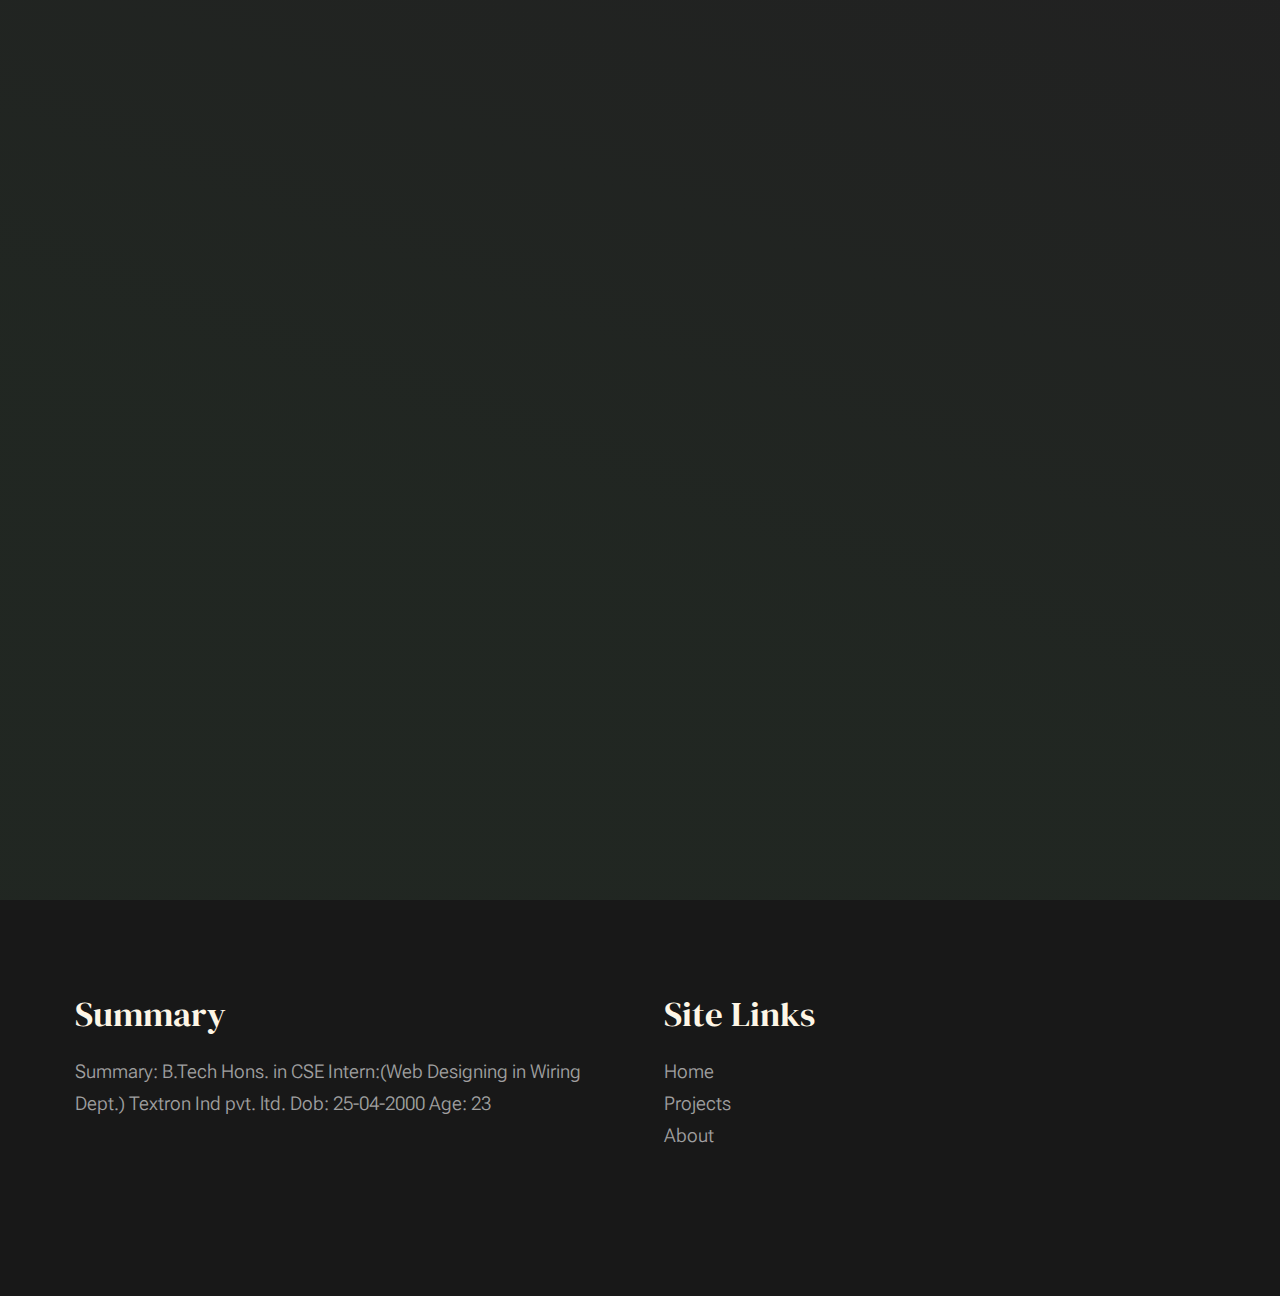
<file: index.html>
<!DOCTYPE html>
<html lang="en" class="no-js" >
<head>
    <meta charset="utf-8">
    <title>Tharun R</title>

    <script>
        document.documentElement.classList.remove('no-js');
        document.documentElement.classList.add('js');
    </script>

    
    <link rel="stylesheet" href="vendor.css">
    <link rel="stylesheet" href="styles.css">
</head>


<body id="top">
    <div id="preloader">
        <div id="loader" class="dots-fade">
            <div></div>
            <div></div>
            <div></div>
        </div>
    </div>
    <div id="page" class="s-pagewrap ss-home">
        <header class="s-header">

            <div class="row s-header__inner width-sixteen-col">

                <div class="s-header__block">
                    <div class="s-header__logo">
                        <a class="logo" href="index.html">
                            <img src="logo.png" alt="Homepage">
                        </a>
                    </div>

                    <a class="s-header__menu-toggle" href="#0"><span>Menu</span></a>
                </div> 
                <nav class="s-header__nav">
    
                    <ul class="s-header__menu-links">
                        <li><a href="about.html">About</a></li>
                        <li><a href="project.html">Projects</a></li>
                    </ul> 
                </nav> 
            </div> 
        </header> 

        <section id="content" class="s-content">
            <section id="intro" class="s-intro">

                <div class="row s-intro__content width-sixteen-col">

                    <div class="column lg-12 s-intro__content-inner grid-block">
                        
                        <div class="s-intro__content-text">
                            <div class="s-intro__content-pretitle text-pretitle">Hello, I'm Tharun</div>
                        </div>

                        <div class="s-intro__content-media"> 
                            <div class="s-intro__content-media-inner">                               
                                <img src="tharun2.jpg">
                            </div>
                        </div>
                        
                    </div>
                </div>
            </section> 

            
        <footer class="s-footer">
            <div class="row s-footer__content">
                <div class="column xl-6 lg-6 md-12 s-footer__block s-footer__about">                    
                    <h3>Summary</h3>
                    <p>
                        Summary:
                        B.Tech Hons. in CSE
                        Intern:(Web Designing in Wiring Dept.) Textron Ind pvt. ltd.
                        Dob: 25-04-2000
                        Age: 23                        
                    </p>               
                </div>                
                <div class="column xl-3 lg-6 md-12 s-footer__block s-footer__site-links">
                    <h3>Site Links</h3>
                    <ul class="link-list">
                        <li><a href="index.html">Home</a></li>
                        <li><a href="project.html">Projects</a></li>
                        <li><a href="about.html">About</a></li>
                    </ul>
                </div>
            </footer> 
    </div> 
    <script src="main.js"></script>

</body>
</html>
</file>
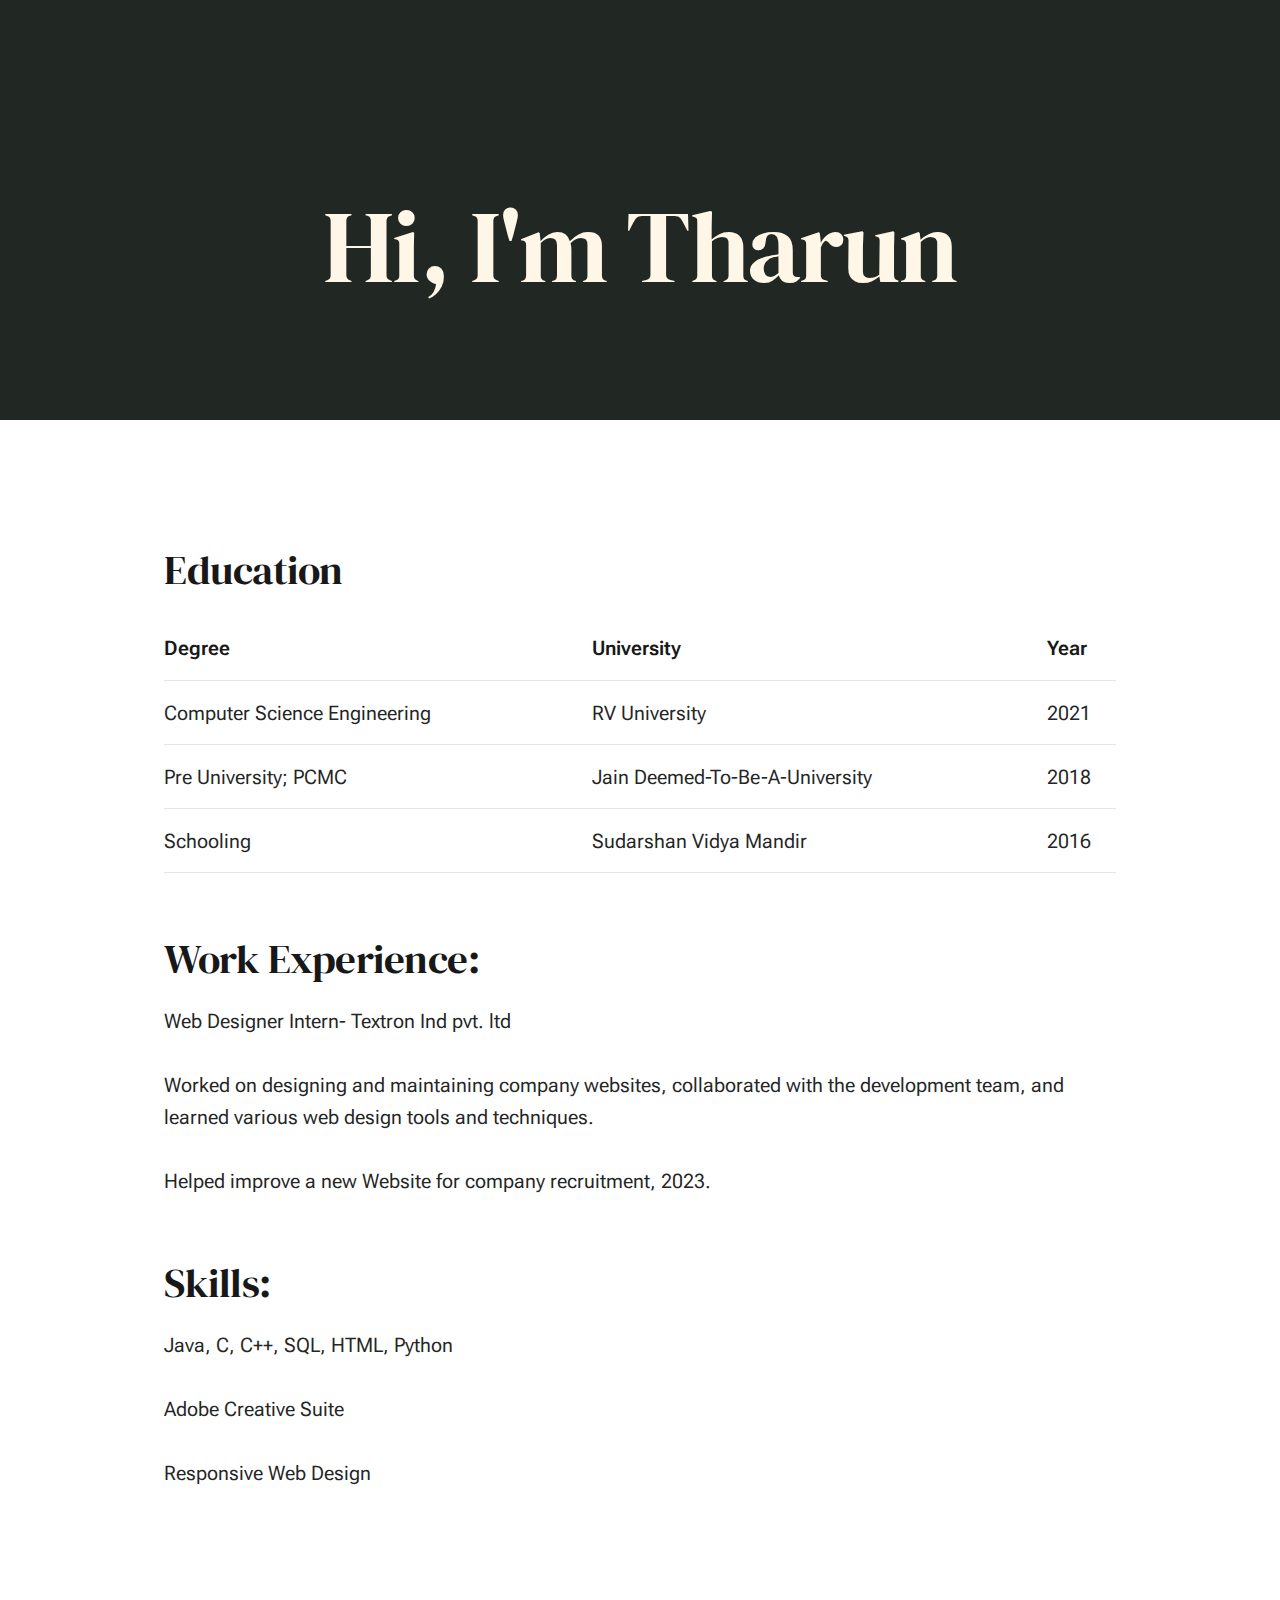
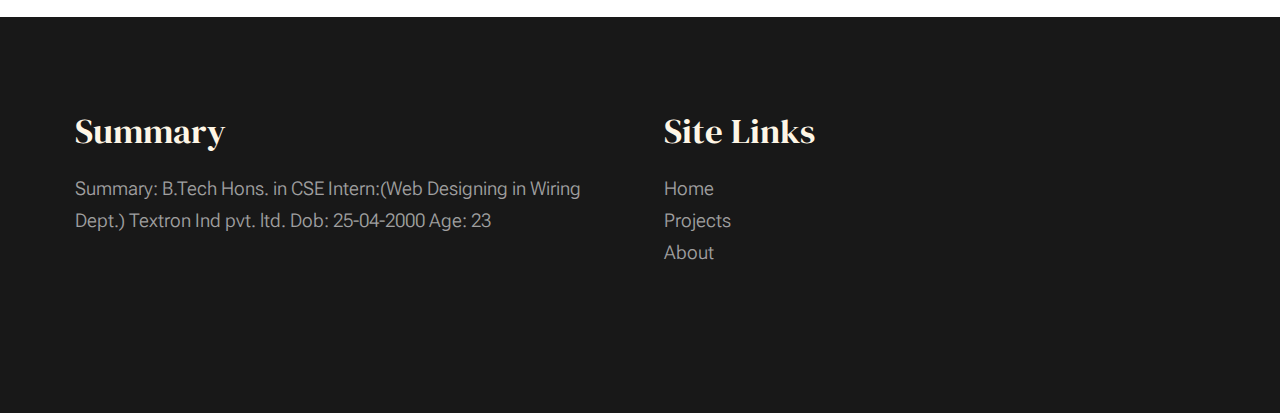
<file: about.html>
<!DOCTYPE html>
<html lang="en" class="no-js" >
<head>
    <meta charset="utf-8">
    <title>Tharun R</title>

    <script>
        document.documentElement.classList.remove('no-js');
        document.documentElement.classList.add('js');
    </script>

    
    <link rel="stylesheet" href="vendor.css">
    <link rel="stylesheet" href="styles.css">
</head>


<body id="top">
    <div id="preloader">
        <div id="loader" class="dots-fade">
            <div></div>
            <div></div>
            <div></div>
        </div>
    </div>
    <div id="page" class="s-pagewrap ss-home">
        <header class="s-header">

            <div class="row s-header__inner width-sixteen-col">

                <div class="s-header__block">
                    <div class="s-header__logo">
                        <a class="logo" href="index.html">
                            <img src="logo.png" alt="Homepage">
                        </a>
                    </div>

                    <a class="s-header__menu-toggle" href="#0"><span>Menu</span></a>
                </div> 
                <nav class="s-header__nav">
    
                    <ul class="s-header__menu-links">
                        <li><a href="about.html">About</a></li>
                        <li><a href="project.html">Projects</a></li>
                    </ul> 
                </nav> 
            </div> 
        </header>

        
        <section id="content" class="s-content">

               <section class="s-pageheader pageheader">
                    <div class="row">
                        <div class="column xl-12">
                            <h1 class="page-title">Hi, I'm Tharun</h1>
                        </div>
                    </div>
               </section>

               <section class="s-pagecontent pagecontent">  

                    <div class="row width-narrower pagemain">
                        <div class="column xl-12"> 

                            <h2>Education</h2>
                            <table>
                                <tr>
                                    <th>Degree</th>
                                    <th>University</th>
                                    <th>Year</th>
                                </tr>
                                <tr>
                                    <td>Computer Science Engineering</td>
                                    <td>RV University</td>
                                    <td>2021</td>
                                </tr>
                                <tr>
                                    <td>Pre University; PCMC</td>
                                    <td>Jain Deemed-To-Be-A-University</td>
                                    <td>2018</td>
                                </tr>
                                <tr>
                                    <td>Schooling</td>
                                    <td>Sudarshan Vidya Mandir</td>
                                    <td>2016</td>
                                </tr>
                            </table>
                            
                            <h2>Work Experience:</h2>
                                <p>Web Designer Intern- Textron Ind pvt. ltd</p>
                                <p>Worked on designing and maintaining company websites, collaborated with the development team, and learned various web design tools and techniques.</p>
                                <p>Helped improve a new Website for company recruitment, 2023.</p>

                            <h2>Skills:</h2>
                                <p>Java, C, C++, SQL, HTML, Python</p>
                                <p>Adobe Creative Suite</p>
                                <p>Responsive Web Design</p>

                        </div>
                    </div>

               </section>


        <footer class="s-footer">
            <div class="row s-footer__content">
                <div class="column xl-6 lg-6 md-12 s-footer__block s-footer__about">                    
                    <h3>Summary</h3>
                    <p>
                        Summary:
                        B.Tech Hons. in CSE
                        Intern:(Web Designing in Wiring Dept.) Textron Ind pvt. ltd.
                        Dob: 25-04-2000
                        Age: 23                        
                    </p>               
                </div>                
                <div class="column xl-3 lg-6 md-12 s-footer__block s-footer__site-links">
                    <h3>Site Links</h3>
                    <ul class="link-list">
                        <li><a href="index.html">Home</a></li>
                        <li><a href="project.html">Projects</a></li>
                        <li><a href="about.html">About</a></li>
                    </ul>
                </div>
            </footer> 
    </div> 
    <script src="main.js"></script>

</body>
</html>
</file>
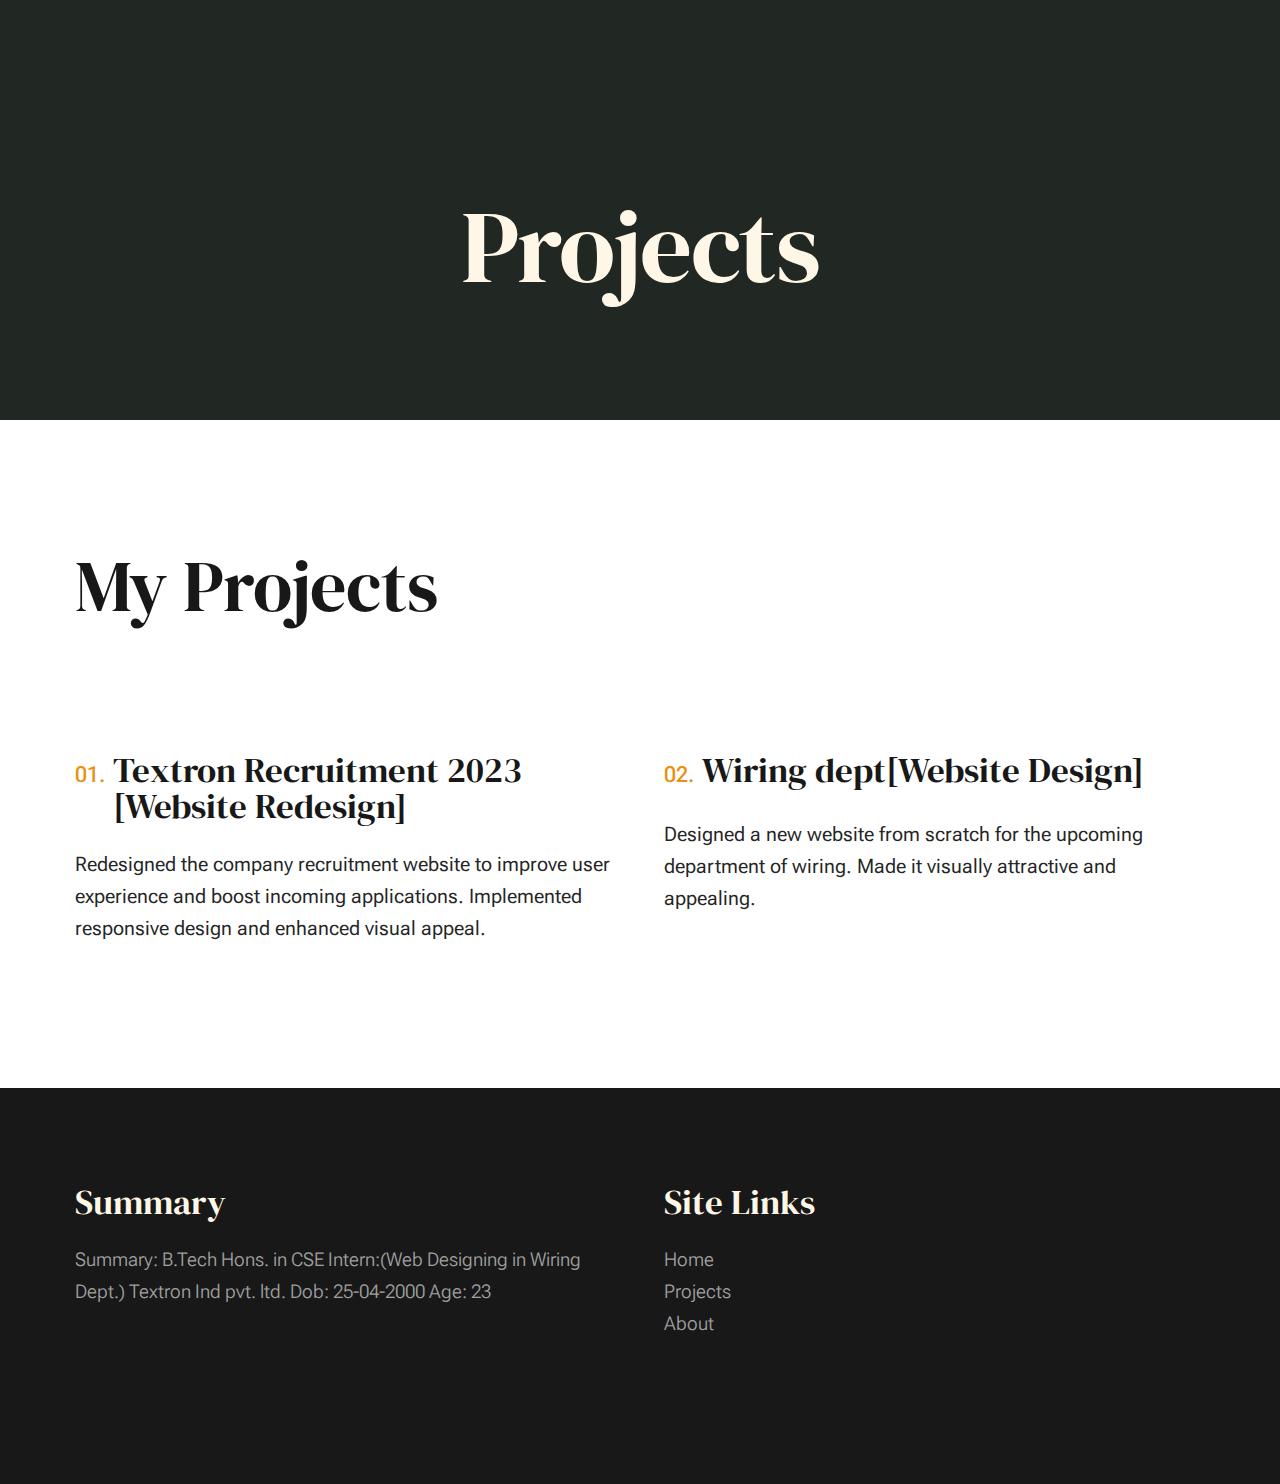
<file: project.html>
<!DOCTYPE html>
<html lang="en" class="no-js" >
<head>
    <meta charset="utf-8">
    <title>Tharun R</title>

    <script>
        document.documentElement.classList.remove('no-js');
        document.documentElement.classList.add('js');
    </script>

    
    <link rel="stylesheet" href="vendor.css">
    <link rel="stylesheet" href="styles.css">
</head>


<body id="top">
    <div id="preloader">
        <div id="loader" class="dots-fade">
            <div></div>
            <div></div>
            <div></div>
        </div>
    </div>
    <div id="page" class="s-pagewrap ss-home">
        <header class="s-header">

            <div class="row s-header__inner width-sixteen-col">

                <div class="s-header__block">
                    <div class="s-header__logo">
                        <a class="logo" href="index.html">
                            <img src="logo.png" alt="Homepage">
                        </a>
                    </div>

                    <a class="s-header__menu-toggle" href="#0"><span>Menu</span></a>
                </div> 
                <nav class="s-header__nav">
    
                    <ul class="s-header__menu-links">
                        <li><a href="about.html">About</a></li>
                        <li><a href="project.html">Projects</a></li>
                    </ul> 
                </nav> 
            </div> 
        </header>

        
        <section id="content" class="s-content">

               <section class="s-pageheader pageheader">
                    <div class="row">
                        <div class="column xl-12">
                            <h1 class="page-title">Projects</h1>   
                        </div>
                    </div>
               </section> 

               <section class="s-pagecontent pagecontent">

                    <div class="row pageintro">
                        <div class="column xl-6 lg-12">
                            <h2 class="text-display-title">My Projects</h2>
                        </div>                     
                    </div>      

                    <div class="row">
                        <div class="column xl-12 grid-block">             
                            
                            <div class="grid-full grid-list-items list-items show-ctr">
                                
                                <div class="grid-list-items__item list-items__item">
                                    <div class="list-items__item-header">
                                        <h3 class="list-items__item-title">Textron Recruitment 2023 [Website Redesign]</h3>
                                    </div>
                                    <div class="list-items__item-text">
                                        <p>Redesigned the company recruitment website to improve user experience and boost incoming applications. Implemented responsive design and enhanced visual appeal.</p>
                                    </div>
                                    </div>
                                    <div class="grid-list-items__item list-items__item">
                                        <div class="list-items__item-header">
                                            <h3 class="list-items__item-title">Wiring dept[Website Design] </h3>
                                        </div>
                                        <div class="list-items__item-text">
                                            <p>Designed a new website from scratch for the upcoming department of wiring. Made it visually attractive and appealing.</p>
                                        </div>
                                        </div> 

                        </div>
                    </div>
               </section>

               

        <footer class="s-footer">
            <div class="row s-footer__content">
                <div class="column xl-6 lg-6 md-12 s-footer__block s-footer__about">                    
                    <h3>Summary</h3>
                    <p>
                        Summary:
                        B.Tech Hons. in CSE
                        Intern:(Web Designing in Wiring Dept.) Textron Ind pvt. ltd.
                        Dob: 25-04-2000
                        Age: 23                        
                    </p>               
                </div>                
                <div class="column xl-3 lg-6 md-12 s-footer__block s-footer__site-links">
                    <h3>Site Links</h3>
                    <ul class="link-list">
                        <li><a href="index.html">Home</a></li>
                        <li><a href="project.html">Projects</a></li>
                        <li><a href="about.html">About</a></li>
                    </ul>
                </div>
            </footer> 
    </div> 
    <script src="main.js"></script>

</body>
</html>
</file>
<file: vendor.css>
code[class*=language-],
pre[class*=language-] {
  color          : #f8f8f2;
  background     : none;
  text-shadow    : 0 1px rgba(0, 0, 0, 0.3);
  font-family    : var(--font-mono);
  font-size      : calc(var(--text-size) * 0.9444);
  text-align     : left;
  white-space    : pre;
  word-spacing   : normal;
  word-break     : normal;
  word-wrap      : normal;
  line-height    : var(--vspace-1);
  -moz-tab-size  : 4;
  -o-tab-size    : 4;
  tab-size       : 4;
  -webkit-hyphens: none;
  -ms-hyphens    : none;
  hyphens        : none;
}

/* Code blocks */
pre[class*=language-] {
  padding : var(--vspace-0_5) 0 var(--vspace-1);
  margin  : var(--vspace-1) 0;
  overflow: auto;
}

:not(pre)>code[class*=language-],
pre[class*=language-] {
  background: #272822;
}

/* Inline code */
:not(pre)>code[class*=language-] {
  padding    : 0.1em;
  white-space: normal;
}

.token.comment,
.token.prolog,
.token.doctype,
.token.cdata {
  color: slategray;
}

.token.punctuation {
  color: #f8f8f2;
}

.token.namespace {
  opacity: 0.7;
}

.token.property,
.token.tag,
.token.constant,
.token.symbol,
.token.deleted {
  color: #f92672;
}

.token.boolean,
.token.number {
  color: #ae81ff;
}

.token.selector,
.token.attr-name,
.token.string,
.token.char,
.token.builtin,
.token.inserted {
  color: #a6e22e;
}

.token.operator,
.token.entity,
.token.url,
.language-css .token.string,
.style .token.string,
.token.variable {
  color: #f8f8f2;
}

.token.atrule,
.token.attr-value,
.token.function,
.token.class-name {
  color: #e6db74;
}

.token.keyword {
  color: #66d9ef;
}

.token.regex,
.token.important {
  color: #fd971f;
}

.token.important,
.token.bold {
  font-weight: bold;
}

.token.italic {
  font-style: italic;
}

.token.entity {
  cursor: help;
}



/* ===================================================================
 * # Swiper 6.4.5
 *   Most modern mobile touch slider and framework with hardware accelerated transitions
 *   https://swiperjs.com
 *
 *   Copyright 2014-2020 Vladimir Kharlampidi
 *
 *   Released under the MIT License
 *
 *   Released on: December 18, 2020
 * ------------------------------------------------------------------- */
@font-face {
  font-family: "swiper-icons";
  src        : url("data:application/font-woff;charset=utf-8;base64, [base64]//wADZ2x5ZgAAAywAAADMAAAD2MHtryVoZWFkAAABbAAAADAAAAA2E2+eoWhoZWEAAAGcAAAAHwAAACQC9gDzaG10eAAAAigAAAAZAAAArgJkABFsb2NhAAAC0AAAAFoAAABaFQAUGG1heHAAAAG8AAAAHwAAACAAcABAbmFtZQAAA/gAAAE5AAACXvFdBwlwb3N0AAAFNAAAAGIAAACE5s74hXjaY2BkYGAAYpf5Hu/j+W2+MnAzMYDAzaX6QjD6/4//Bxj5GA8AuRwMYGkAPywL13jaY2BkYGA88P8Agx4j+/8fQDYfA1AEBWgDAIB2BOoAeNpjYGRgYNBh4GdgYgABEMnIABJzYNADCQAACWgAsQB42mNgYfzCOIGBlYGB0YcxjYGBwR1Kf2WQZGhhYGBiYGVmgAFGBiQQkOaawtDAoMBQxXjg/wEGPcYDDA4wNUA2CCgwsAAAO4EL6gAAeNpj2M0gyAACqxgGNWBkZ2D4/wMA+xkDdgAAAHjaY2BgYGaAYBkGRgYQiAHyGMF8FgYHIM3DwMHABGQrMOgyWDLEM1T9/w8UBfEMgLzE////P/5//f/V/xv+r4eaAAeMbAxwIUYmIMHEgKYAYjUcsDAwsLKxc3BycfPw8jEQA/[base64]/uznmfPFBNODM2K7MTQ45YEAZqGP81AmGGcF3iPqOop0r1SPTaTbVkfUe4HXj97wYE+yNwWYxwWu4v1ugWHgo3S1XdZEVqWM7ET0cfnLGxWfkgR42o2PvWrDMBSFj/IHLaF0zKjRgdiVMwScNRAoWUoH78Y2icB/yIY09An6AH2Bdu/UB+yxopYshQiEvnvu0dURgDt8QeC8PDw7Fpji3fEA4z/PEJ6YOB5hKh4dj3EvXhxPqH/SKUY3rJ7srZ4FZnh1PMAtPhwP6fl2PMJMPDgeQ4rY8YT6Gzao0eAEA409DuggmTnFnOcSCiEiLMgxCiTI6Cq5DZUd3Qmp10vO0LaLTd2cjN4fOumlc7lUYbSQcZFkutRG7g6JKZKy0RmdLY680CDnEJ+UMkpFFe1RN7nxdVpXrC4aTtnaurOnYercZg2YVmLN/d/gczfEimrE/fs/bOuq29Zmn8tloORaXgZgGa78yO9/cnXm2BpaGvq25Dv9S4E9+5SIc9PqupJKhYFSSl47+Qcr1mYNAAAAeNptw0cKwkAAAMDZJA8Q7OUJvkLsPfZ6zFVERPy8qHh2YER+3i/BP83vIBLLySsoKimrqKqpa2hp6+jq6RsYGhmbmJqZSy0sraxtbO3sHRydnEMU4uR6yx7JJXveP7WrDycAAAAAAAH//wACeNpjYGRgYOABYhkgZgJCZgZNBkYGLQZtIJsFLMYAAAw3ALgAeNolizEKgDAQBCchRbC2sFER0YD6qVQiBCv/H9ezGI6Z5XBAw8CBK/m5iQQVauVbXLnOrMZv2oLdKFa8Pjuru2hJzGabmOSLzNMzvutpB3N42mNgZGBg4GKQYzBhYMxJLMlj4GBgAYow/P/PAJJhLM6sSoWKfWCAAwDAjgbRAAB42mNgYGBkAIIbCZo5IPrmUn0hGA0AO8EFTQAA") format("woff");
  font-weight: 400;
  font-style : normal;
}

:root {
  --swiper-theme-color: #007aff;
}

.swiper-container {
  margin-left : auto;
  margin-right: auto;
  position    : relative;
  overflow    : hidden;
  list-style  : none;
  padding     : 0;
  /* Fix of Webkit flickering */
  z-index     : 1;
}

.swiper-container-vertical>.swiper-wrapper {
  flex-direction: column;
}

.swiper-wrapper {
  position           : relative;
  width              : 100%;
  height             : 100%;
  z-index            : 1;
  display            : flex;
  transition-property: transform;
  box-sizing         : content-box;
}

.swiper-container-android .swiper-slide,
.swiper-wrapper {
  transform: translate3d(0px, 0, 0);
}

.swiper-container-multirow>.swiper-wrapper {
  flex-wrap: wrap;
}

.swiper-container-multirow-column>.swiper-wrapper {
  flex-wrap     : wrap;
  flex-direction: column;
}

.swiper-container-free-mode>.swiper-wrapper {
  transition-timing-function: ease-out;
  margin                    : 0 auto;
}

.swiper-slide {
  flex-shrink        : 0;
  width              : 100%;
  height             : 100%;
  position           : relative;
  transition-property: transform;
}

.swiper-slide-invisible-blank {
  visibility: hidden;
}

/* Auto Height */
.swiper-container-autoheight,
.swiper-container-autoheight .swiper-slide {
  height: auto;
}

.swiper-container-autoheight .swiper-wrapper {
  align-items        : flex-start;
  transition-property: transform, height;
}

/* 3D Effects */
.swiper-container-3d {
  perspective: 1200px;
}

.swiper-container-3d .swiper-wrapper,
.swiper-container-3d .swiper-slide,
.swiper-container-3d .swiper-slide-shadow-left,
.swiper-container-3d .swiper-slide-shadow-right,
.swiper-container-3d .swiper-slide-shadow-top,
.swiper-container-3d .swiper-slide-shadow-bottom,
.swiper-container-3d .swiper-cube-shadow {
  transform-style: preserve-3d;
}

.swiper-container-3d .swiper-slide-shadow-left,
.swiper-container-3d .swiper-slide-shadow-right,
.swiper-container-3d .swiper-slide-shadow-top,
.swiper-container-3d .swiper-slide-shadow-bottom {
  position      : absolute;
  left          : 0;
  top           : 0;
  width         : 100%;
  height        : 100%;
  pointer-events: none;
  z-index       : 10;
}

.swiper-container-3d .swiper-slide-shadow-left {
  background-image: linear-gradient(to left, rgba(0, 0, 0, 0.5), rgba(0, 0, 0, 0));
}

.swiper-container-3d .swiper-slide-shadow-right {
  background-image: linear-gradient(to right, rgba(0, 0, 0, 0.5), rgba(0, 0, 0, 0));
}

.swiper-container-3d .swiper-slide-shadow-top {
  background-image: linear-gradient(to top, rgba(0, 0, 0, 0.5), rgba(0, 0, 0, 0));
}

.swiper-container-3d .swiper-slide-shadow-bottom {
  background-image: linear-gradient(to bottom, rgba(0, 0, 0, 0.5), rgba(0, 0, 0, 0));
}

/* CSS Mode */
.swiper-container-css-mode>.swiper-wrapper {
  overflow          : auto;
  scrollbar-width   : none;
  /* For Firefox */
  -ms-overflow-style: none;
  /* For Internet Explorer and Edge */
}

.swiper-container-css-mode>.swiper-wrapper::-webkit-scrollbar {
  display: none;
}

.swiper-container-css-mode>.swiper-wrapper>.swiper-slide {
  scroll-snap-align: start start;
}

.swiper-container-horizontal.swiper-container-css-mode>.swiper-wrapper {
  -ms-scroll-snap-type: x mandatory;
  scroll-snap-type    : x mandatory;
}

.swiper-container-vertical.swiper-container-css-mode>.swiper-wrapper {
  -ms-scroll-snap-type: y mandatory;
  scroll-snap-type    : y mandatory;
}

:root {
  --swiper-navigation-size   : 44px;
  /*
    --swiper-navigation-color: var(--swiper-theme-color);
    */
}

.swiper-button-prev,
.swiper-button-next {
  position       : absolute;
  top            : 50%;
  width          : calc(var(--swiper-navigation-size) / 44 * 27);
  height         : var(--swiper-navigation-size);
  margin-top     : calc(-1 * var(--swiper-navigation-size) / 2);
  z-index        : 10;
  cursor         : pointer;
  display        : flex;
  align-items    : center;
  justify-content: center;
  color          : var(--swiper-navigation-color, var(--swiper-theme-color));
}

.swiper-button-prev.swiper-button-disabled,
.swiper-button-next.swiper-button-disabled {
  opacity       : 0.35;
  cursor        : auto;
  pointer-events: none;
}

.swiper-button-prev:after,
.swiper-button-next:after {
  font-family   : swiper-icons;
  font-size     : var(--swiper-navigation-size);
  text-transform: none !important;
  letter-spacing: 0;
  text-transform: none;
  font-variant  : initial;
  line-height   : 1;
}

.swiper-button-prev,
.swiper-container-rtl .swiper-button-next {
  left : 10px;
  right: auto;
}

.swiper-button-prev:after,
.swiper-container-rtl .swiper-button-next:after {
  content: "prev";
}

.swiper-button-next,
.swiper-container-rtl .swiper-button-prev {
  right: 10px;
  left : auto;
}

.swiper-button-next:after,
.swiper-container-rtl .swiper-button-prev:after {
  content: "next";
}

.swiper-button-prev.swiper-button-white,
.swiper-button-next.swiper-button-white {
  --swiper-navigation-color: #ffffff;
}

.swiper-button-prev.swiper-button-black,
.swiper-button-next.swiper-button-black {
  --swiper-navigation-color: #000000;
}

.swiper-button-lock {
  display: none;
}

:root {
  /*
    --swiper-pagination-color: var(--swiper-theme-color);
    */
}

.swiper-pagination {
  position  : absolute;
  text-align: center;
  transition: 300ms opacity;
  transform : translate3d(0, 0, 0);
  z-index   : 10;
}

.swiper-pagination.swiper-pagination-hidden {
  opacity: 0;
}

/* Common Styles */
.swiper-pagination-fraction,
.swiper-pagination-custom,
.swiper-container-horizontal>.swiper-pagination-bullets {
  bottom: 10px;
  left  : 0;
  width : 100%;
}

/* Bullets */
.swiper-pagination-bullets-dynamic {
  overflow : hidden;
  font-size: 0;
}

.swiper-pagination-bullets-dynamic .swiper-pagination-bullet {
  transform: scale(0.33);
  position : relative;
}

.swiper-pagination-bullets-dynamic .swiper-pagination-bullet-active {
  transform: scale(1);
}

.swiper-pagination-bullets-dynamic .swiper-pagination-bullet-active-main {
  transform: scale(1);
}

.swiper-pagination-bullets-dynamic .swiper-pagination-bullet-active-prev {
  transform: scale(0.66);
}

.swiper-pagination-bullets-dynamic .swiper-pagination-bullet-active-prev-prev {
  transform: scale(0.33);
}

.swiper-pagination-bullets-dynamic .swiper-pagination-bullet-active-next {
  transform: scale(0.66);
}

.swiper-pagination-bullets-dynamic .swiper-pagination-bullet-active-next-next {
  transform: scale(0.33);
}

.swiper-pagination-bullet {
  width        : 8px;
  height       : 8px;
  display      : inline-block;
  border-radius: 100%;
  background   : #000;
  opacity      : 0.2;
}

button.swiper-pagination-bullet {
  border            : none;
  margin            : 0;
  padding           : 0;
  box-shadow        : none;
  -webkit-appearance: none;
  -moz-appearance   : none;
  appearance        : none;
}

.swiper-pagination-clickable .swiper-pagination-bullet {
  cursor: pointer;
}

.swiper-pagination-bullet-active {
  opacity   : 1;
  background: var(--swiper-pagination-color, var(--swiper-theme-color));
}

.swiper-container-vertical>.swiper-pagination-bullets {
  right    : 10px;
  top      : 50%;
  transform: translate3d(0px, -50%, 0);
}

.swiper-container-vertical>.swiper-pagination-bullets .swiper-pagination-bullet {
  margin : 6px 0;
  display: block;
}

.swiper-container-vertical>.swiper-pagination-bullets.swiper-pagination-bullets-dynamic {
  top      : 50%;
  transform: translateY(-50%);
  width    : 8px;
}

.swiper-container-vertical>.swiper-pagination-bullets.swiper-pagination-bullets-dynamic .swiper-pagination-bullet {
  display   : inline-block;
  transition: 200ms transform, 200ms top;
}

.swiper-container-horizontal>.swiper-pagination-bullets .swiper-pagination-bullet {
  margin: 0 4px;
}

.swiper-container-horizontal>.swiper-pagination-bullets.swiper-pagination-bullets-dynamic {
  left       : 50%;
  transform  : translateX(-50%);
  white-space: nowrap;
}

.swiper-container-horizontal>.swiper-pagination-bullets.swiper-pagination-bullets-dynamic .swiper-pagination-bullet {
  transition: 200ms transform, 200ms left;
}

.swiper-container-horizontal.swiper-container-rtl>.swiper-pagination-bullets-dynamic .swiper-pagination-bullet {
  transition: 200ms transform, 200ms right;
}

/* Progress */
.swiper-pagination-progressbar {
  background: rgba(0, 0, 0, 0.25);
  position  : absolute;
}

.swiper-pagination-progressbar .swiper-pagination-progressbar-fill {
  background      : var(--swiper-pagination-color, var(--swiper-theme-color));
  position        : absolute;
  left            : 0;
  top             : 0;
  width           : 100%;
  height          : 100%;
  transform       : scale(0);
  transform-origin: left top;
}

.swiper-container-rtl .swiper-pagination-progressbar .swiper-pagination-progressbar-fill {
  transform-origin: right top;
}

.swiper-container-horizontal>.swiper-pagination-progressbar,
.swiper-container-vertical>.swiper-pagination-progressbar.swiper-pagination-progressbar-opposite {
  width : 100%;
  height: 4px;
  left  : 0;
  top   : 0;
}

.swiper-container-vertical>.swiper-pagination-progressbar,
.swiper-container-horizontal>.swiper-pagination-progressbar.swiper-pagination-progressbar-opposite {
  width : 4px;
  height: 100%;
  left  : 0;
  top   : 0;
}

.swiper-pagination-white {
  --swiper-pagination-color: #ffffff;
}

.swiper-pagination-black {
  --swiper-pagination-color: #000000;
}

.swiper-pagination-lock {
  display: none;
}

/* Scrollbar */
.swiper-scrollbar {
  border-radius   : 10px;
  position        : relative;
  -ms-touch-action: none;
  background      : rgba(0, 0, 0, 0.1);
}

.swiper-container-horizontal>.swiper-scrollbar {
  position: absolute;
  left    : 1%;
  bottom  : 3px;
  z-index : 50;
  height  : 5px;
  width   : 98%;
}

.swiper-container-vertical>.swiper-scrollbar {
  position: absolute;
  right   : 3px;
  top     : 1%;
  z-index : 50;
  width   : 5px;
  height  : 98%;
}

.swiper-scrollbar-drag {
  height       : 100%;
  width        : 100%;
  position     : relative;
  background   : rgba(0, 0, 0, 0.5);
  border-radius: 10px;
  left         : 0;
  top          : 0;
}

.swiper-scrollbar-cursor-drag {
  cursor: move;
}

.swiper-scrollbar-lock {
  display: none;
}

.swiper-zoom-container {
  width          : 100%;
  height         : 100%;
  display        : flex;
  justify-content: center;
  align-items    : center;
  text-align     : center;
}

.swiper-zoom-container>img,
.swiper-zoom-container>svg,
.swiper-zoom-container>canvas {
  max-width    : 100%;
  max-height   : 100%;
  -o-object-fit: contain;
  object-fit   : contain;
}

.swiper-slide-zoomed {
  cursor: move;
}

/* Preloader */
:root {
  /*
    --swiper-preloader-color: var(--swiper-theme-color);
    */
}

.swiper-lazy-preloader {
  width            : 42px;
  height           : 42px;
  position         : absolute;
  left             : 50%;
  top              : 50%;
  margin-left      : -21px;
  margin-top       : -21px;
  z-index          : 10;
  transform-origin : 50%;
  -webkit-animation: swiper-preloader-spin 1s infinite linear;
  animation        : swiper-preloader-spin 1s infinite linear;
  box-sizing       : border-box;
  border           : 4px solid var(--swiper-preloader-color, var(--swiper-theme-color));
  border-radius    : 50%;
  border-top-color : transparent;
}

.swiper-lazy-preloader-white {
  --swiper-preloader-color: #fff;
}

.swiper-lazy-preloader-black {
  --swiper-preloader-color: #000;
}

@-webkit-keyframes swiper-preloader-spin {
  100% {
    transform: rotate(360deg);
  }
}

@keyframes swiper-preloader-spin {
  100% {
    transform: rotate(360deg);
  }
}

/* a11y */
.swiper-container .swiper-notification {
  position      : absolute;
  left          : 0;
  top           : 0;
  pointer-events: none;
  opacity       : 0;
  z-index       : -1000;
}

.swiper-container-fade.swiper-container-free-mode .swiper-slide {
  transition-timing-function: ease-out;
}

.swiper-container-fade .swiper-slide {
  pointer-events     : none;
  transition-property: opacity;
}

.swiper-container-fade .swiper-slide .swiper-slide {
  pointer-events: none;
}

.swiper-container-fade .swiper-slide-active,
.swiper-container-fade .swiper-slide-active .swiper-slide-active {
  pointer-events: auto;
}

.swiper-container-cube {
  overflow: visible;
}

.swiper-container-cube .swiper-slide {
  pointer-events             : none;
  -webkit-backface-visibility: hidden;
  backface-visibility        : hidden;
  z-index                    : 1;
  visibility                 : hidden;
  transform-origin           : 0 0;
  width                      : 100%;
  height                     : 100%;
}

.swiper-container-cube .swiper-slide .swiper-slide {
  pointer-events: none;
}

.swiper-container-cube.swiper-container-rtl .swiper-slide {
  transform-origin: 100% 0;
}

.swiper-container-cube .swiper-slide-active,
.swiper-container-cube .swiper-slide-active .swiper-slide-active {
  pointer-events: auto;
}

.swiper-container-cube .swiper-slide-active,
.swiper-container-cube .swiper-slide-next,
.swiper-container-cube .swiper-slide-prev,
.swiper-container-cube .swiper-slide-next+.swiper-slide {
  pointer-events: auto;
  visibility    : visible;
}

.swiper-container-cube .swiper-slide-shadow-top,
.swiper-container-cube .swiper-slide-shadow-bottom,
.swiper-container-cube .swiper-slide-shadow-left,
.swiper-container-cube .swiper-slide-shadow-right {
  z-index                    : 0;
  -webkit-backface-visibility: hidden;
  backface-visibility        : hidden;
}

.swiper-container-cube .swiper-cube-shadow {
  position  : absolute;
  left      : 0;
  bottom    : 0px;
  width     : 100%;
  height    : 100%;
  background: #000;
  opacity   : 0.6;
  filter    : blur(50px);
  z-index   : 0;
}

.swiper-container-flip {
  overflow: visible;
}

.swiper-container-flip .swiper-slide {
  pointer-events             : none;
  -webkit-backface-visibility: hidden;
  backface-visibility        : hidden;
  z-index                    : 1;
}

.swiper-container-flip .swiper-slide .swiper-slide {
  pointer-events: none;
}

.swiper-container-flip .swiper-slide-active,
.swiper-container-flip .swiper-slide-active .swiper-slide-active {
  pointer-events: auto;
}

.swiper-container-flip .swiper-slide-shadow-top,
.swiper-container-flip .swiper-slide-shadow-bottom,
.swiper-container-flip .swiper-slide-shadow-left,
.swiper-container-flip .swiper-slide-shadow-right {
  z-index                    : 0;
  -webkit-backface-visibility: hidden;
  backface-visibility        : hidden;
}
</file>
<file: styles.css>
@import url("https://fonts.googleapis.com/css2?family=DM+Serif+Display&family=Roboto+Flex:opsz,wght@8..144,300;8..144,400;8..144,500;8..144,600&display=swap");

:root {
	--font-1: "Roboto Flex", sans-serif;
	--font-2: "DM Serif Display", Serif;
	--font-mono: Consolas, "Andale Mono", Courier, "Courier New", monospace;
}

:root {
	--color-1: hsla(35, 87%, 49%, 1);
	--color-2: hsla(127, 8%, 22%, 1);
	--color-3: hsla(39, 93%, 95%, 1);

	--color-1-lightest             : hsla(35, 87%, 96%, 1);
	--color-1-lighter              : hsla(35, 87%, 69%, 1);
	--color-1-light                : hsla(35, 87%, 59%, 1);
	--color-1-dark                 : hsla(35, 87%, 39%, 1);
	--color-1-darker               : hsla(35, 87%, 29%, 1);
	--color-1-darkest              : hsla(35, 87%, 10%, 1);

	--color-2-lightest             : hsla(127, 8%, 55%, 1);
	--color-2-lighter              : hsla(127, 8%, 42%, 1);
	--color-2-light                : hsla(127, 8%, 32%, 1);
	--color-2-dark                 : hsla(127, 8%, 14%, 1);
	--color-2-darker               : hsla(127, 8%, 2%, 1);
	
	--color-3-light                : hsla(39, 93%, 100%, 1);
	--color-3-dark                 : hsla(39, 93%, 85%, 1);
	--color-3-darker               : hsla(39, 93%, 75%, 1);

	--color-error                  : hsla(359, 100%, 91%, 1);
	--color-success                : hsla(76, 69%, 68%, 1);
	--color-info                   : hsla(205, 82%, 91%, 1);
	--color-notice                 : hsla(51, 100%, 80%, 1);
	--color-error-content          : hsla(359, 50%, 50%, 1);
	--color-success-content        : hsla(76, 29%, 28%, 1);
	--color-info-content           : hsla(205, 32%, 31%, 1);
	--color-notice-content         : hsla(51, 30%, 30%, 1);

  
	--color-black                  : #000000;
	--color-gray-19                : #121212;
	--color-gray-18                : #242525;
	--color-gray-17                : #363737;
	--color-gray-16                : #484949;
	--color-gray-15                : #5b5c5c;
	--color-gray-14                : #6d6e6e;
	--color-gray-13                : #7f8080;
	--color-gray-12                : #919292;
	--color-gray-11                : #a3a5a5;
	--color-gray-10                : #b5b7b7;
	--color-gray-9                 : #bcbebe;
	--color-gray-8                 : #c4c5c5;
	--color-gray-7                 : #cbcdcd;
	--color-gray-6                 : #d3d4d4;
	--color-gray-5                 : #dadbdb;
	--color-gray-4                 : #e1e2e2;
	--color-gray-3                 : #e9e9e9;
	--color-gray-2                 : #f0f1f1;
	--color-gray-1                 : #f8f8f8;
	--color-white                  : #ffffff;

  
	--color-text                   : var(--color-gray-18);
	--color-text-dark              : #181818;
	--color-text-light             : var(--color-gray-14);
	--color-placeholder            : var(--color-gray-12);

	--color-link                   : var(--color-1);
	--color-link-hover             : var(--color-2-lighter);
	--color-link-active            : var(--color-2-lighter);



	--color-preloader-bg           : var(--color-2-dark);
	--color-loader                 : var(--color-white);
	--color-loader-light           : var(--color-2-light);

	--color-body                   : white;
	--color-border                 : rgba(0, 0, 0, .1);
	--border-radius                : 5px;
}

:root {
  /* spacing
   * base font size: 20px 
   * vertical space unit : 32px
   */
	--base-size        : 62.5%;
	--multiplier       : 1;
	--base-font-size   : calc(2rem * var(--multiplier));
	--space            : calc(3.2rem * var(--multiplier));

  /* vertical spacing 
   */
	--vspace-0_125     : calc(0.125 * var(--space));
	--vspace-0_25      : calc(0.25 * var(--space));
	--vspace-0_375     : calc(0.375 * var(--space));
	--vspace-0_5       : calc(0.5 * var(--space));
	--vspace-0_625     : calc(0.625 * var(--space));
	--vspace-0_75      : calc(0.75 * var(--space));
	--vspace-0_875     : calc(0.875 * var(--space));
	--vspace-1         : calc(var(--space));
	--vspace-1_25      : calc(1.25 * var(--space));
	--vspace-1_5       : calc(1.5 * var(--space));
	--vspace-1_75      : calc(1.75 * var(--space));
	--vspace-2         : calc(2 * var(--space));
	--vspace-2_5       : calc(2.5 * var(--space));
	--vspace-3         : calc(3 * var(--space));
	--vspace-3_5       : calc(3.5 * var(--space));
	--vspace-4         : calc(4 * var(--space));
	--vspace-4_5       : calc(4.5 * var(--space));
	--vspace-5         : calc(5 * var(--space));
	--vspace-5_5       : calc(5.5 * var(--space));
	--vspace-6         : calc(6 * var(--space));
	--vspace-6_5       : calc(6.5 * var(--space));
	--vspace-7         : calc(7 * var(--space));
	--vspace-7_5       : calc(7.5 * var(--space));
	--vspace-8         : calc(8 * var(--space));
	--vspace-8_5       : calc(8.5 * var(--space));
	--vspace-9         : calc(9 * var(--space));
	--vspace-9_5       : calc(9.5 * var(--space));
	--vspace-10        : calc(10 * var(--space));

  
	--text-scale-ratio : 1.2;
	--text-size        : var(--base-font-size);
	--text-xs          : calc((var(--text-size) / var(--text-scale-ratio)) / var(--text-scale-ratio));
	--text-sm          : calc(var(--text-xs) * var(--text-scale-ratio));
	--text-md          : calc(var(--text-sm) * var(--text-scale-ratio) * var(--text-scale-ratio));
	--text-lg          : calc(var(--text-md) * var(--text-scale-ratio));
	--text-xl          : calc(var(--text-lg) * var(--text-scale-ratio));
	--text-xxl         : calc(var(--text-xl) * var(--text-scale-ratio));
	--text-xxxl        : calc(var(--text-xxl) * var(--text-scale-ratio));
	--text-display-1   : calc(var(--text-xxxl) * var(--text-scale-ratio));
	--text-display-2   : calc(var(--text-display-1) * var(--text-scale-ratio));
	--text-display-3   : calc(var(--text-display-2) * var(--text-scale-ratio));
	--text-huge-1      : calc(var(--text-display-3) * var(--text-scale-ratio));
	--text-huge-2      : calc(var(--text-huge-1) * var(--text-scale-ratio));
	--text-huge-3      : calc(var(--text-huge-2) * var(--text-scale-ratio));
  
	--vspace-btn       : var(--vspace-2);
}


@media screen and (max-width: 600px) {
	:root {
		--multiplier: .9375;
	}
}


:root {
  
  /* widths for rows and containers
   */
	--width-sixteen-cols: 1760px;
	--width-default     : 1320px;
	--width-wide        : 1600px;
	--width-wider       : 1800px;
	--width-narrow      : 1200px;
	--width-narrower    : 1000px;
	--width-narrowest   : 800px;
	--width-full        : 100%;
	--width-grid-max    : var(--width-default);

  /* gutter
   */
	--gutter            : 2.4rem;
}

/* on large screen devices
 */
@media screen and (max-width: 1000px) {
	:root {
		--gutter: 2.2rem;
	}
}

/* on small devices
 */
@media screen and (max-width: 600px) {
	:root {
		--gutter: 1rem;
	}
}


html,
body,
div,
span,
applet,
object,
iframe,
h1,
h2,
h3,
h4,
h5,
h6,
p,
blockquote,
pre,
a,
abbr,
acronym,
address,
big,
cite,
code,
del,
dfn,
em,
img,
ins,
kbd,
q,
s,
samp,
small,
strike,
strong,
sub,
sup,
tt,
var,
b,
u,
i,
center,
dl,
dt,
dd,
ol,
ul,
li,
fieldset,
form,
label,
legend,
table,
caption,
tbody,
tfoot,
thead,
tr,
th,
td,
article,
aside,
canvas,
details,
embed,
figure,
figcaption,
footer,
header,
hgroup,
menu,
nav,
output,
ruby,
section,
summary,
time,
mark,
audio,
video {
	margin        : 0;
	padding       : 0;
	border        : 0;
	font-size     : 100%;
	font          : inherit;
	vertical-align: baseline;
}

/* HTML5 display-role reset for older browsers */
article,
aside,
details,
figcaption,
figure,
footer,
header,
hgroup,
menu,
nav,
section {
	display: block;
}

body {
	line-height: 1;
}

ol,
ul {
	list-style: none;
}

blockquote,
q {
	quotes: none;
}

blockquote:before,
blockquote:after,
q:before,
q:after {
	content: "";
	content: none;
}

table {
	border-collapse: collapse;
	border-spacing : 0;
}



.row {
	display  : flex;
	flex-flow: row wrap;
	width    : min(92%, var(--width-grid-max));
	margin   : 0 auto;
}

.row .row {
	width       : auto;
	margin-left : calc(var(--gutter) * -1);
	margin-right: calc(var(--gutter) * -1);
}

/* column
 */
.column {
	flex   : 1;
	padding: 0 var(--gutter);
}

.collapse>.column,
.column.collapse {
	padding: 0;
}

/* row utility classes
 */
.row.row-wrap {
	flex-wrap: wrap;
}

.row.row-nowrap {
	flex-wrap: nowrap;
}

.row.row-y-top {
	align-items: flex-start;
}

.row.row-y-bottom {
	align-items: flex-end;
}

.row.row-y-center {
	align-items: center;
}

.row.row-stretch {
	align-items: stretch;
}

.row.row-baseline {
	align-items: baseline;
}

.row.row-x-left {
	justify-content: flex-start;
}

.row.row-x-right {
	justify-content: flex-end;
}

.row.row-x-center {
	justify-content: center;
}

.row.row-center {
	align-items    : center;
	justify-content: center;
}

/* ------------------------- -------------------------------------------
 * ## extra large devices (1201px and above)
 * -------------------------------------------------------------------- */
.xl-1 {
	flex : none;
	width: 8.3333333333%;
}

.xl-2 {
	flex : none;
	width: 16.6666666667%;
}

.xl-3 {
	flex : none;
	width: 25%;
}

.xl-4 {
	flex : none;
	width: 33.3333333333%;
}

.xl-5 {
	flex : none;
	width: 41.6666666667%;
}

.xl-6 {
	flex : none;
	width: 50%;
}

.xl-7 {
	flex : none;
	width: 58.3333333333%;
}

.xl-8 {
	flex : none;
	width: 66.6666666667%;
}

.xl-9 {
	flex : none;
	width: 75%;
}

.xl-10 {
	flex : none;
	width: 83.3333333333%;
}

.xl-11 {
	flex : none;
	width: 91.6666666667%;
}

.xl-12 {
	flex : none;
	width: 100%;
}

/* --------------------------------------------------------------------
 * ## large devices (1001px to 1200px)
 * -------------------------------------------------------------------- */
@media screen and (max-width: 1200px) {
	.lg-1 {
		flex : none;
		width: 8.3333333333%;
	}

	.lg-2 {
		flex : none;
		width: 16.6666666667%;
	}

	.lg-3 {
		flex : none;
		width: 25%;
	}

	.lg-4 {
		flex : none;
		width: 33.3333333333%;
	}

	.lg-5 {
		flex : none;
		width: 41.6666666667%;
	}

	.lg-6 {
		flex : none;
		width: 50%;
	}

	.lg-7 {
		flex : none;
		width: 58.3333333333%;
	}

	.lg-8 {
		flex : none;
		width: 66.6666666667%;
	}

	.lg-9 {
		flex : none;
		width: 75%;
	}

	.lg-10 {
		flex : none;
		width: 83.3333333333%;
	}

	.lg-11 {
		flex : none;
		width: 91.6666666667%;
	}

	.lg-12 {
		flex : none;
		width: 100%;
	}
}

/* --------------------------------------------------------------------
 * ## medium devices (801px to 1000px)
 * -------------------------------------------------------------------- */
@media screen and (max-width: 1000px) {
	.md-1 {
		flex : none;
		width: 8.3333333333%;
	}

	.md-2 {
		flex : none;
		width: 16.6666666667%;
	}

	.md-3 {
		flex : none;
		width: 25%;
	}

	.md-4 {
		flex : none;
		width: 33.3333333333%;
	}

	.md-5 {
		flex : none;
		width: 41.6666666667%;
	}

	.md-6 {
		flex : none;
		width: 50%;
	}

	.md-7 {
		flex : none;
		width: 58.3333333333%;
	}

	.md-8 {
		flex : none;
		width: 66.6666666667%;
	}

	.md-9 {
		flex : none;
		width: 75%;
	}

	.md-10 {
		flex : none;
		width: 83.3333333333%;
	}

	.md-11 {
		flex : none;
		width: 91.6666666667%;
	}

	.md-12 {
		flex : none;
		width: 100%;
	}
}

/* --------------------------------------------------------------------
 * ## tablet devices (601px to 800px)  
 * -------------------------------------------------------------------- */
@media screen and (max-width: 800px) {
	.tab-1 {
		flex : none;
		width: 8.3333333333%;
	}

	.tab-2 {
		flex : none;
		width: 16.6666666667%;
	}

	.tab-3 {
		flex : none;
		width: 25%;
	}

	.tab-4 {
		flex : none;
		width: 33.3333333333%;
	}

	.tab-5 {
		flex : none;
		width: 41.6666666667%;
	}

	.tab-6 {
		flex : none;
		width: 50%;
	}

	.tab-7 {
		flex : none;
		width: 58.3333333333%;
	}

	.tab-8 {
		flex : none;
		width: 66.6666666667%;
	}

	.tab-9 {
		flex : none;
		width: 75%;
	}

	.tab-10 {
		flex : none;
		width: 83.3333333333%;
	}

	.tab-11 {
		flex : none;
		width: 91.6666666667%;
	}

	.tab-12 {
		flex : none;
		width: 100%;
	}
}

/* --------------------------------------------------------------------
 * ## mobile devices (401px to 600px)  
 * -------------------------------------------------------------------- */
@media screen and (max-width: 600px) {
	.row {
		width        : 100%;
		padding-left : 6vw;
		padding-right: 6vw;
	}

	.row .row {
		padding-left : 0;
		padding-right: 0;
	}

	.mob-1 {
		flex : none;
		width: 8.3333333333%;
	}

	.mob-2 {
		flex : none;
		width: 16.6666666667%;
	}

	.mob-3 {
		flex : none;
		width: 25%;
	}

	.mob-4 {
		flex : none;
		width: 33.3333333333%;
	}

	.mob-5 {
		flex : none;
		width: 41.6666666667%;
	}

	.mob-6 {
		flex : none;
		width: 50%;
	}

	.mob-7 {
		flex : none;
		width: 58.3333333333%;
	}

	.mob-8 {
		flex : none;
		width: 66.6666666667%;
	}

	.mob-9 {
		flex : none;
		width: 75%;
	}

	.mob-10 {
		flex : none;
		width: 83.3333333333%;
	}

	.mob-11 {
		flex : none;
		width: 91.6666666667%;
	}

	.mob-12 {
		flex : none;
		width: 100%;
	}
}

/* --------------------------------------------------------------------
 * ## small mobile devices (up to 400px)
 * -------------------------------------------------------------------- */

/* stack columns vertically
 */
@media screen and (max-width: 400px) {
	.row .row {
		margin-left : 0;
		margin-right: 0;
	}

	.column {
		flex        : none;
		width       : 100%;
		margin-left : 0;
		margin-right: 0;
		padding     : 0;
	}
}

/* --------------------------------------------------------------------
 * ## additional column stackpoints 
 * -------------------------------------------------------------------- */
@media screen and (max-width: 900px) {
	.stack-on-900 {
		flex        : none;
		width       : 100%;
		margin-left : 0;
		margin-right: 0;
	}
}

@media screen and (max-width: 700px) {
	.stack-on-700 {
		flex        : none;
		width       : 100%;
		margin-left : 0;
		margin-right: 0;
	}
}

@media screen and (max-width: 550px) {
	.stack-on-550 {
		flex        : none;
		width       : 100%;
		margin-left : 0;
		margin-right: 0;
	}
}


/* ===================================================================
 * # BASE SETUP
 *
 *
 * ------------------------------------------------------------------- */
html {
	font-size : var(--base-size);
	box-sizing: border-box;
}

*,
*::before,
*::after {
	box-sizing: inherit;
}

html,
body {
	height: 100%;
}

body {
	background-color          : var(--color-body);
	-webkit-overflow-scrolling: touch;
	-webkit-text-size-adjust  : 100%;
	-webkit-font-smoothing    : antialiased;
	-moz-osx-font-smoothing   : grayscale;
}

p {
	font-size     : inherit;
	text-rendering: optimizeLegibility;
}

a {
	text-decoration: none;
}

svg,
img,
video {
	max-width: 100%;
	height   : auto;
}

pre {
	overflow: auto;
}

div,
dl,
dt,
dd,
ul,
ol,
li,
h1,
h2,
h3,
h4,
h5,
h6,
pre,
form,
p,
blockquote,
th,
td {
	margin : 0;
	padding: 0;
}

input[type=email],
input[type=number],
input[type=search],
input[type=text],
input[type=tel],
input[type=url],
input[type=password],
textarea {
	-webkit-appearance: none;
	-moz-appearance   : none;
	appearance        : none;
}


/* ===================================================================
 * # UTILITY CLASSES
 *
 *
 * ------------------------------------------------------------------- */

/* flex item alignment classes
 */
.u-flexitem-center {
	margin    : auto;
	align-self: center;
}

.u-flexitem-left {
	margin-right: auto;
	align-self  : center;
}

.u-flexitem-right {
	margin-left: auto;
	align-self : center;
}

.u-flexitem-x-center {
	margin-right: auto;
	margin-left : auto;
}

.u-flexitem-x-left {
	margin-right: auto;
}

.u-flexitem-x-right {
	margin-left: auto;
}

.u-flexitem-y-center {
	align-self: center;
}

.u-flexitem-y-top {
	align-self: flex-start;
}

.u-flexitem-y-bottom {
	align-self: flex-end;
}

/* misc helper classes
 */
.u-screen-reader-text {
	clip             : rect(1px, 1px, 1px, 1px);
	-webkit-clip-path: inset(50%);
	clip-path        : inset(50%);
	height           : 1px;
	width            : 1px;
	margin           : -1px;
	overflow         : hidden;
	padding          : 0;
	border           : 0;
	position         : absolute;
	word-wrap        : normal !important;
}

.u-clearfix:after {
	content: "";
	display: table;
	clear  : both;
}

.u-flex-center {
	align-items    : center;
	justify-content: center;
}

.u-hidden {
	display: none;
}

.u-invisible {
	visibility: hidden;
}

.u-antialiased {
	-webkit-font-smoothing : antialiased;
	-moz-osx-font-smoothing: grayscale;
}

.u-overflow-hidden {
	overflow: hidden;
}

.u-remove-top {
	margin-top: 0;
}

.u-remove-bottom {
	margin-bottom: 0;
}

.u-add-half-bottom {
	margin-bottom: var(--vspace-0_5);
}

.u-add-bottom {
	margin-bottom: var(--vspace-1);
}

.u-no-border {
	border: none;
}

.u-fullwidth {
	width: 100%;
}

.u-pull-left {
	float: left;
}

.u-pull-right {
	float: right;
}


/* ===================================================================
 * # TYPOGRAPHY 
 *
 *
 * ------------------------------------------------------------------- 
 * type scale - ratio 1:2 | base: 20px
 * -------------------------------------------------------------------
 *
 * --text-huge-3    = (148.60px)
 * --text-huge-2    = (123.83px)
 * --text-huge-1    = (103.20px)
 * --text-display-3 = (86.00px)
 * --text-display-2 = (71.66px)
 * --text-display-1 = (59.72px)
 * --text-xxxl      = (49.77px)
 * --text-xxl       = (41.47px)
 * --text-xl        = (34.56px)
 * --text-lg        = (28.80px)
 * --text-md        = (24.00px)
 * --text-size      = (20.00px) BASE
 * --text-sm        = (16.67px)
 * --text-xs        = (13.89px)
 *
 * -------------------------------------------------------------------- */

/* --------------------------------------------------------------------
 * ## base type styles
 * -------------------------------------------------------------------- */
body {
	font-family: var(--font-1);
	font-size  : var(--base-font-size);
	font-weight: 400;
	line-height: var(--vspace-1);
	color      : var(--color-text);
}

/* links
 */
a {
	color     : var(--color-link);
	transition: all 0.3s ease-in-out;
}

a:focus,
a:hover,
a:active {
	color: var(--color-link-hover);
}

a:hover,
a:active {
	outline: 0;
}

/* headings
 */
h1,
h2,
h3,
h4,
h5,
h6,
.h1,
.h2,
.h3,
.h4,
.h5,
.h6 {
	font-family           : var(--font-2);
	font-weight           : 400;
	color                 : var(--color-text-dark);
	font-variant-ligatures: common-ligatures;
	text-rendering        : optimizeLegibility;
}

h1,
.h1 {
	margin-top   : var(--vspace-2_5);
	margin-bottom: var(--vspace-0_75);
}

h2,
.h2,
h3,
.h3,
h4,
.h4 {
	margin-top   : var(--vspace-2);
	margin-bottom: var(--vspace-0_75);
}

h5,
.h5,
h6,
.h6 {
	margin-top   : var(--vspace-1_75);
	margin-bottom: var(--vspace-0_5);
}

h1,
.h1 {
	font-size     : var(--text-display-2);
	line-height   : calc(2.25 * var(--space));
	letter-spacing: -0.015em;
}

@media screen and (max-width: 500px) {

	h1,
	.h1 {
		font-size  : var(--text-xxxl);
		line-height: calc(1.625 * var(--space));
	}
}

h2,
.h2 {
	font-size     : var(--text-xxl);
	line-height   : calc(1.375 * var(--space));
	letter-spacing: -0.012em;
}

h3,
.h3 {
	font-size  : var(--text-xl);
	line-height: calc(1.125 * var(--space));
}

h4,
.h4 {
	font-size  : var(--text-lg);
	line-height: var(--vspace-1);
}

h5,
.h5 {
	font-size  : var(--text-md);
	line-height: var(--vspace-0_875);
}

h6,
.h6 {
	font-family   : var(--font-1);
	font-weight   : 600;
	font-size     : var(--text-sm);
	line-height   : var(--vspace-0_75);
	text-transform: uppercase;
	letter-spacing: 0.3rem;
}

/* emphasis, italic,
 * strong, bold and small text
 */
em,
i,
strong,
b {
	font-size  : inherit;
	line-height: inherit;
}

em,
i {
	font-style: italic;
}

strong,
b {
	font-weight: 600;
	color      : var(--color-text-dark);
}

small {
	font-size  : 80%;
	font-weight: 400;
	line-height: var(--vspace-0_5);
}

/* blockquotes
 */
blockquote {
	margin     : 0 0 var(--vspace-1) 0;
	padding    : var(--vspace-1) var(--vspace-1_5);
	border-left: 2px solid var(--color-text-dark);
	position   : relative;
}

blockquote p {
	font-family: var(--font-1);
	font-weight: 400;
	font-size  : var(--text-lg);
	font-style : normal;
	line-height: var(--vspace-1_25);
	color      : var(--color-text-dark);
	padding    : 0;
}

blockquote cite {
	display    : block;
	font-family: var(--font-1);
	font-weight: 400;
	font-size  : var(--text-sm);
	line-height: var(--vspace-0_75);
	font-style : normal;
}

blockquote cite:before {
	content: "— ";
}

blockquote cite,
blockquote cite a,
blockquote cite a:visited {
	color : var(--color-text-light);
	border: none;
}

@media screen and (max-width: 500px) {
	blockquote {
		padding: var(--vspace-0_75) var(--vspace-0_75);
	}

	blockquote p {
		font-size  : var(--text-md);
		line-height: var(--vspace-1);
	}
}

/* figures
 */
figure img,
p img {
	margin        : 0;
	vertical-align: bottom;
}

figure {
	display     : block;
	margin-left : 0;
	margin-right: 0;
}

figure img+figcaption {
	margin-top: var(--vspace-1);
}

figcaption {
	/* font-style: italic; */
	font-size    : var(--text-sm);
	text-align   : center;
	margin-bottom: 0;
}

/* preformatted, code
 */
var,
kbd,
samp,
code,
pre {
	font-family: var(--font-mono);
}

pre {
	padding   : var(--vspace-0_75) var(--vspace-1) var(--vspace-1);
	background: var(--color-gray-2);
	overflow-x: auto;
}

code {
	font-size    : var(--text-sm);
	line-height  : 1.6rem;
	margin       : 0 0.2rem;
	padding      : calc((var(--vspace-1) - 1.6rem) / 2 - 0.1rem) 0.7rem;
	white-space  : nowrap;
	background   : var(--color-gray-2);
	border       : 1px solid var(--color-gray-5);
	color        : var(--color-text);
	border-radius: 3px;
}

pre>code {
	display    : block;
	white-space: pre;
	line-height: var(--vspace-1);
	padding    : 0;
	margin     : 0;
	border     : none;
}

/* deleted text, abbreviation,
 * & mark text
 */
del {
	text-decoration: line-through;
}

abbr {
	font-family   : var(--font-1);
	font-weight   : 600;
	font-variant  : small-caps;
	text-transform: lowercase;
	letter-spacing: 0.1em;
	color         : var(--color-text-dark);
}

abbr[title],
dfn[title] {
	border-bottom  : 1px dotted;
	cursor         : help;
	text-decoration: none;
}

mark {
	background: var(--color-1-light);
	color     : var(--color-text);
}

/* horizontal rule
 */
hr {
	border      : solid var(--color-border);
	border-width: 0.1rem 0 0;
	clear       : both;
	margin      : var(--vspace-2) 0 calc(var(--vspace-2) - 1px);
	height      : 0;
}

hr.fancy {
	border    : none;
	margin    : var(--vspace-2) 0;
	height    : var(--vspace-1);
	text-align: center;
}

hr.fancy::before {
	content       : "*****";
	letter-spacing: 0.3em;
}

/* --------------------------------------------------------------------
 * ## additional typography & helper classes
 * -------------------------------------------------------------------- */
.lead,
.attention-getter {
	font-family: var(--font-1);
	font-size  : var(--text-md);
	line-height: var(--vspace-1_25);
}

@media screen and (max-width: 800px) {

	.lead,
	.attention-getter {
		font-size  : calc(var(--text-size) * 1.1);
		line-height: calc(1.125 * var(--space));
	}
}

.pull-quote {
	position  : relative;
	padding   : 0;
	margin-top: 0;
	text-align: center;
}

.pull-quote blockquote {
	border     : none;
	margin     : 0 auto;
	max-width  : 62rem;
	padding-top: var(--vspace-2_5);
	position   : relative;
}

.pull-quote blockquote p {
	font-weight: 400;
	color      : var(--color-text-dark);
}

.pull-quote blockquote:before {
	content          : "";
	display          : block;
	height           : var(--vspace-1);
	width            : var(--vspace-1);
	background-repeat: no-repeat;
	background       : center center;
	background-size  : contain;
	background-image : url(../images/icons/icon-quote.svg);
	transform        : translate(-50%, 0, 0);
	position         : absolute;
	top              : var(--vspace-1);
	left             : 50%;
}

.drop-cap:first-letter {
	float         : left;
	font-family   : var(--font-1);
	font-weight   : 600;
	font-size     : calc(3 * var(--space));
	line-height   : 1;
	padding       : 0 0.125em 0 0;
	text-transform: uppercase;
	background    : transparent;
	color         : var(--color-text-dark);
}

.text-center {
	text-align: center;
}

.text-left {
	text-align: left;
}

.text-right {
	text-align: right;
}

/* --------------------------------------------------------------------
 * ## lists
 * -------------------------------------------------------------------- */
ol {
	list-style: decimal;
}

ul {
	list-style: disc;
}

li {
	display: list-item;
}

ol,
ul {
	margin-left: 1.6rem;
}

ul li {
	padding-left: 0.4rem;
}

ul ul,
ul ol,
ol ol,
ol ul {
	margin: 1.6rem 0 1.6rem 1.6rem;
}

ul.disc li {
	display   : list-item;
	list-style: none;
	padding   : 0 0 0 0.8rem;
	position  : relative;
}

ul.disc li::before {
	content       : "";
	display       : inline-block;
	width         : 6px;
	height        : 6px;
	border-radius : 50%;
	background    : var(--color-1);
	position      : absolute;
	left          : -0.8em;
	top           : calc(50% - 4px);
	vertical-align: middle;
}

dt {
	margin: 0;
	color : var(--color-1);
}

dt strong {
	color: var(--color-1);
}

dd {
	margin: 0 0 0 2rem;
}

/* definition list line style 
 */
.lining dt,
.lining dd {
	display: inline;
	margin : 0;
}

.lining dt+dt:before,
.lining dd+dt:before {
	content    : "\a";
	white-space: pre;
}

.lining dd+dd:before {
	content: ", ";
}

.lining dd+dd:before {
	content: ", ";
}

.lining dd:before {
	content    : ": ";
	margin-left: -0.2em;
}

/* definition list dictionary style 
 */
.dictionary-style dt {
	display      : inline;
	counter-reset: definitions;
}

.dictionary-style dt+dt:before {
	content    : ", ";
	margin-left: -0.2em;
}

.dictionary-style dd {
	display          : block;
	counter-increment: definitions;
}

.dictionary-style dd:before {
	content: counter(definitions, decimal) ". ";
}

/* ------------------------------------------------------------------- 
 * ## media 
 * ------------------------------------------------------------------- */

/* floated image
 */
img.u-pull-right {
	margin: var(--vspace-0_5) 0 var(--vspace-0_5) var(--vspace-0_875);
}

img.u-pull-left {
	margin: var(--vspace-0_5) var(--vspace-0_875) var(--vspace-0_5) 0;
}

/* responsive video container
 */
.video-container {
	--aspect-ratio: 16/9;
	position      : relative;
	height        : 0;
	overflow      : hidden;
	padding-bottom: calc(100% / (var(--aspect-ratio)));
}

.video-container iframe,
.video-container object,
.video-container embed,
.video-container video {
	position: absolute;
	top     : 0;
	left    : 0;
	width   : 100%;
	height  : 100%;
}

/* --------------------------------------------------------------------
 * ## spacing
 * -------------------------------------------------------------------- */
fieldset,
button,
.btn {
	margin-bottom: var(--vspace-0_5);
}

input,
textarea,
select,
pre,
blockquote,
figure,
figcaption,
table,
p,
ul,
ol,
dl,
form,
img,
.video-container,
.ss-custom-select {
	margin-bottom: var(--vspace-1);
}



/* ===================================================================
 * # PRELOADER
 * 
 * 
 * -------------------------------------------------------------------
 * - markup:
 *
 * <div id="preloader">
 *     <div id="loader" class="dots-fade">
 *         <div></div>
 *         <div></div>
 *         <div></div>
 *     </div>
 * </div>
 *
 * - loader class:
 * <dots-fade | dots-jump | dots-pulse>
 *
 * ------------------------------------------------------------------- */
#preloader {
	position       : fixed;
	display        : flex;
	flex-flow      : row wrap;
	justify-content: center;
	align-items    : center;
	background     : var(--color-preloader-bg);
	z-index        : 500;
	height         : 100vh;
	width          : 100%;
	opacity        : 1;
	overflow       : hidden;
}

.no-js #preloader {
	display: none;
}

#loader {
	position: relative;
	width   : 4px;
	height  : 4px;
	padding : 0;
	display : inline-block;
}

#loader>div {
	content      : "";
	background   : var(--color-loader);
	width        : 4px;
	height       : 4px;
	position     : absolute;
	top          : 0;
	left         : 0;
	border-radius: 50%;
}

#loader>div:nth-of-type(1) {
	left: 15px;
}

#loader>div:nth-of-type(3) {
	left: -15px;
}

/* dots jump */
.dots-jump>div {
	-webkit-animation      : dots-jump 1.2s infinite ease;
	animation              : dots-jump 1.2s infinite ease;
	-webkit-animation-delay: 0.2s;
	animation-delay        : 0.2s;
}

.dots-jump>div:nth-of-type(1) {
	-webkit-animation-delay: 0.4s;
	animation-delay        : 0.4s;
}

.dots-jump>div:nth-of-type(3) {
	-webkit-animation-delay: 0s;
	animation-delay        : 0s;
}

@-webkit-keyframes dots-jump {
	0% {
		top: 0;
	}

	40% {
		top: -6px;
	}

	80% {
		top: 0;
	}
}

@keyframes dots-jump {
	0% {
		top: 0;
	}

	40% {
		top: -6px;
	}

	80% {
		top: 0;
	}
}

/* dots fade */
.dots-fade>div {
	-webkit-animation      : dots-fade 1.6s infinite ease;
	animation              : dots-fade 1.6s infinite ease;
	-webkit-animation-delay: 0.4s;
	animation-delay        : 0.4s;
}

.dots-fade>div:nth-of-type(1) {
	-webkit-animation-delay: 0.8s;
	animation-delay        : 0.8s;
}

.dots-fade>div:nth-of-type(3) {
	-webkit-animation-delay: 0s;
	animation-delay        : 0s;
}

@-webkit-keyframes dots-fade {
	0% {
		opacity: 1;
	}

	40% {
		opacity: 0.2;
	}

	80% {
		opacity: 1;
	}
}

@keyframes dots-fade {
	0% {
		opacity: 1;
	}

	40% {
		opacity: 0.2;
	}

	80% {
		opacity: 1;
	}
}

/* dots pulse */
.dots-pulse>div {
	-webkit-animation      : dots-pulse 1.2s infinite ease;
	animation              : dots-pulse 1.2s infinite ease;
	-webkit-animation-delay: 0.2s;
	animation-delay        : 0.2s;
}

.dots-pulse>div:nth-of-type(1) {
	-webkit-animation-delay: 0.4s;
	animation-delay        : 0.4s;
}

.dots-pulse>div:nth-of-type(3) {
	-webkit-animation-delay: 0s;
	animation-delay        : 0s;
}

@-webkit-keyframes dots-pulse {
	0% {
		transform: scale(1);
	}

	40% {
		transform: scale(1.3);
	}

	80% {
		transform: scale(1);
	}
}

@keyframes dots-pulse {
	0% {
		transform: scale(1);
	}

	40% {
		transform: scale(1.3);
	}

	80% {
		transform: scale(1);
	}
}

/* ------------------------------------------------------------------- 
 * ## page loaded
 * ------------------------------------------------------------------- */
.ss-loaded #preloader {
	opacity   : 0;
	visibility: hidden;
	transition: all 0.6s 0.9s ease-in-out;
}

.ss-loaded #preloader #loader {
	opacity   : 0;
	transition: opacity 0.6s ease-in-out;
}



/* ===================================================================
 * # FORM 
 *
 *
 * ------------------------------------------------------------------- */
fieldset {
	border : none;
	padding: 0;
}

input[type=email],
input[type=number],
input[type=search],
input[type=text],
input[type=tel],
input[type=url],
input[type=password],
textarea,
select {
	--input-height     : var(--vspace-2);
	--input-line-height: var(--vspace-1);
	--input-vpadding   : calc(((var(--input-height) - var(--input-line-height)) / 2) - 1px);
	display            : block;
	height             : var(--input-height);
	padding            : var(--input-vpadding) calc(2.4rem - 1px);
	border             : 0;
	outline            : 0;
	color              : var(--color-placeholder);
	font-family        : var(--font-1);
	font-size          : var(--text-sm);
	font-size          : calc(var(--text-size) * 0.8889);
	line-height        : var(--input-line-height);
	max-width          : 100%;
	background-color   : var(--color-gray-3);
	border             : 1px solid transparent;
	transition         : all 0.3s ease-in-out;
	border-radius      : var(--border-radius);
}

.ss-custom-select {
	position: relative;
	padding : 0;
}

.ss-custom-select select {
	-webkit-appearance: none;
	-moz-appearance   : none;
	appearance        : none;
	text-indent       : 0.01px;
	text-overflow     : "";
	margin            : 0;
	vertical-align    : middle;
}

.ss-custom-select select option {
	padding-left : 2rem;
	padding-right: 2rem;
}

.ss-custom-select select::-ms-expand {
	display: none;
}

.ss-custom-select::after {
	border-bottom   : 2px solid rgb(0, 0, 0);
	border-right    : 2px solid rgb(0, 0, 0);
	content         : "";
	display         : block;
	height          : 8px;
	width           : 8px;
	margin-top      : -7px;
	pointer-events  : none;
	position        : absolute;
	right           : 2.4rem;
	top             : 50%;
	transition      : all 0.15s ease-in-out;
	transform-origin: 66% 66%;
	transform       : rotate(45deg);
}

textarea {
	min-height: calc(8 * var(--space));
}

input[type=email]:focus,
input[type=number]:focus,
input[type=search]:focus,
input[type=text]:focus,
input[type=tel]:focus,
input[type=url]:focus,
input[type=password]:focus,
textarea:focus,
select:focus {
	color           : var(--color-black);
	background-color: white;
	box-shadow      : 0 0 5px var(--color-1);
	border          : 1px solid var(--color-1-light);
}

label,
legend {
	font-family  : var(--font-1);
	font-weight  : 600;
	font-size    : var(--text-sm);
	line-height  : var(--vspace-0_5);
	margin-bottom: var(--vspace-0_5);
	color        : var(--color-text-dark);
	display      : block;
}

input[type=checkbox],
input[type=radio] {
	display: inline;
}

label>.label-text {
	display    : inline-block;
	margin-left: 1rem;
	font-family: var(--font-1);
	line-height: inherit;
}

label>input[type=checkbox],
label>input[type=radio] {
	margin  : 0;
	position: relative;
	top     : 2px;
}

/* ------------------------------------------------------------------- 
 * ## style placeholder text
 * ------------------------------------------------------------------- */

::-moz-placeholder {
	/* Mozilla Firefox 19+ */
	color  : var(--color-placeholder);
	opacity: 1;
}

:-ms-input-placeholder {
	/* Internet Explorer 10-11 */
	color: var(--color-placeholder);
}

::placeholder {
	/* Most modern browsers support this now. */
	color: var(--color-placeholder);
}

/* ------------------------------------------------------------------- 
 * ## change autocomplete styles in Chrome
 * ------------------------------------------------------------------- */
input:-webkit-autofill,
input:-webkit-autofill:hover,
input:-webkit-autofill:focus,
textarea:-webkit-autofill,
textarea:-webkit-autofill:hover,
textarea:-webkit-autofill:focus,
select:-webkit-autofill,
select:-webkit-autofill:hover,
select:-webkit-autofill:focus {
	-webkit-text-fill-color: var(--color-1);
	-webkit-transition     : background-color 5000s ease-in-out 0s;
	transition             : background-color 5000s ease-in-out 0s;
}

/* ===================================================================
 * # BUTTONS
 *
 *
 * ------------------------------------------------------------------- */
.btn,
button,
input[type=submit],
input[type=reset],
input[type=button] {
	--btn-height           : var(--vspace-btn);
	display                : inline-block;
	font-family            : var(--font-1);
	font-weight            : 500;
	font-size              : calc(var(--text-size) * 0.9);
	height                 : var(--btn-height);
	line-height            : calc(var(--btn-height) - 4px);
	padding                : 0 3.6rem;
	margin                 : 0 0.4rem var(--vspace-0_5) 0;
	color                  : var(--color-btn-text);
	text-decoration        : none;
	text-align             : center;
	white-space            : nowrap;
	cursor                 : pointer;
	transition             : all 0.3s;
	border-radius          : var(--border-radius);
	background-color       : var(--color-btn);
	border                 : 2px solid var(--color-btn);
	-webkit-font-smoothing : antialiased;
	-moz-osx-font-smoothing: grayscale;
}

.btn:focus,
button:focus,
input[type=submit]:focus,
input[type=reset]:focus,
input[type=button]:focus,
.btn:hover,
button:hover,
input[type=submit]:hover,
input[type=reset]:hover,
input[type=button]:hover {
	background-color: var(--color-btn-hover);
	border-color    : var(--color-btn-hover);
	color           : var(--color-btn-hover-text);
	outline         : 0;
}

/* button primary
 */
.btn.btn--primary,
button.btn--primary,
input[type=submit].btn--primary,
input[type=reset].btn--primary,
input[type=button].btn--primary {
	background  : var(--color-btn-primary);
	border-color: var(--color-btn-primary);
	color       : var(--color-btn-primary-text);
}

.btn.btn--primary:focus,
button.btn--primary:focus,
input[type=submit].btn--primary:focus,
input[type=reset].btn--primary:focus,
input[type=button].btn--primary:focus,
.btn.btn--primary:hover,
button.btn--primary:hover,
input[type=submit].btn--primary:hover,
input[type=reset].btn--primary:hover,
input[type=button].btn--primary:hover {
	background  : var(--color-btn-primary-hover);
	border-color: var(--color-btn-primary-hover);
	color       : var(--color-btn-primary-hover-text);
}

/* button modifiers
 */
.btn.u-fullwidth,
button.u-fullwidth {
	width       : 100%;
	margin-right: 0;
}

.btn--small,
button.btn--small {
	--btn-height: calc(var(--vspace-btn) - 1.6rem);
}

.btn--medium,
button.btn--medium {
	--btn-height: calc(var(--vspace-btn) + .8rem);
}

.btn--large,
button.btn--large {
	--btn-height: calc(var(--vspace-btn) + 1.6rem);
}

.btn--stroke,
button.btn--stroke {
	background: transparent !important;
	border    : 2px solid var(--color-btn-stroke);
	color     : var(--color-btn-stroke-text);
}

.btn--stroke:focus,
button.btn--stroke:focus,
.btn--stroke:hover,
button.btn--stroke:hover {
	background: var(--color-btn-stroke-hover) !important;
	border    : 2px solid var(--color-btn-stroke-hover);
	color     : var(--color-btn-stroke-hover-text);
}

.btn--pill,
button.btn--pill {
	padding-left : 3.2rem !important;
	padding-right: 3.2rem !important;
	border-radius: 1000px !important;
}


/* ===================================================================
 * # TABLE
 *
 *
 * ------------------------------------------------------------------- */
table {
	border-width   : 0;
	width          : 100%;
	max-width      : 100%;
	font-family    : var(--font-1);
	border-collapse: collapse;
}

th,
td {
	padding      : var(--vspace-0_5) 3.2rem calc(var(--vspace-0_5) - 1px);
	text-align   : left;
	border-bottom: 1px solid var(--color-border);
}

th {
	padding    : var(--vspace-0_5) 3.2rem;
	color      : var(--color-text-dark);
	font-family: var(--font-1);
	font-weight: 600;
}

th:first-child,
td:first-child {
	padding-left: 0;
}

th:last-child,
td:last-child {
	padding-right: 0;
}

.table-responsive {
	overflow-x                : auto;
	-webkit-overflow-scrolling: touch;
}



/* ===================================================================
 * # COMPONENTS
 *
 *
 * ------------------------------------------------------------------- */

/* -------------------------------------------------------------------
 * ## pagination 
 * ------------------------------------------------------------------- */
.pgn {
	--pgn-num-height: calc(var(--vspace-1) + .4rem);
	margin          : 0 auto var(--vspace-1);
	text-align      : center;
}

.pgn ul {
	display        : inline-flex;
	flex-flow      : row wrap;
	justify-content: center;
	list-style     : none;
	margin-left    : 0;
	position       : relative;
	padding        : 0 6rem;
}

.pgn ul li {
	margin : 0;
	padding: 0;
}

.pgn__num {
	font-family  : var(--font-1);
	font-weight  : 600;
	font-size    : var(--text-size);
	line-height  : var(--vspace-1);
	display      : block;
	padding      : 0.2rem 1.2rem;
	height       : var(--pgn-num-height);
	margin       : 0.2rem 0.2rem;
	color        : var(--color-text-dark);
	border-radius: var(--border-radius);
	transition   : all, 0.3s, ease-in-out;
}

.pgn__num:focus,
.pgn__num:hover {
	background: var(--color-text-dark);
	color     : var(--color-white);
}

.pgn .current,
.pgn .current:focus,
.pgn .current:hover {
	background: var(--color-text-dark);
	color     : var(--color-white);
}

.pgn .inactive,
.pgn .inactive:focus,
.pgn .inactive:hover {
	opacity: 0.4;
	cursor : default;
}

.pgn__prev,
.pgn__next {
	display        : inline-flex;
	flex-flow      : row wrap;
	justify-content: center;
	align-items    : center;
	height         : var(--pgn-num-height);
	width          : 4.8rem;
	line-height    : var(--vspace-1);
	border-radius  : 4px;
	padding        : 0;
	margin         : 0;
	opacity        : 1;
	font           : 0/0 a;
	text-shadow    : none;
	color          : transparent;
	transition     : all, 0.3s, ease-in-out;
	position       : absolute;
	top            : 50%;
	transform      : translate(0, -50%);
}

.pgn__prev:focus,
.pgn__prev:hover,
.pgn__next:focus,
.pgn__next:hover {
	background: var(--color-text-dark);
}

.pgn__prev svg,
.pgn__next svg {
	height    : 2.4rem;
	width     : 2.4rem;
	transition: all, 0.3s, ease-in-out;
}

.pgn__prev svg path,
.pgn__next svg path {
	fill: var(--color-text-dark);
}

.pgn__prev:focus svg path,
.pgn__prev:hover svg path,
.pgn__next:focus svg path,
.pgn__next:hover svg path {
	fill: white;
}

.pgn__prev {
	left: 0;
}

.pgn__next {
	right: 0;
}

.pgn__prev.inactive,
.pgn__next.inactive {
	opacity: 0.4;
	cursor : default;
}

.pgn__prev.inactive:focus,
.pgn__prev.inactive:hover,
.pgn__next.inactive:focus,
.pgn__next.inactive:hover {
	background-color: transparent;
}

/* ------------------------------------------------------------------- 
 * responsive:
 * pagination
 * ------------------------------------------------------------------- */
@media screen and (max-width: 600px) {
	.pgn ul {
		padding: 0 5.2rem;
	}
}

/* ------------------------------------------------------------------- 
 * ## alert box 
 * ------------------------------------------------------------------- */
.alert-box {
	padding      : var(--vspace-0_75) 4rem var(--vspace-0_75) 3.2rem;
	margin-bottom: var(--vspace-1);
	border-radius: var(--border-radius);
	font-family  : var(--font-1);
	font-weight  : 500;
	font-size    : var(--text-sm);
	line-height  : var(--vspace-0_75);
	opacity      : 1;
	visibility   : visible;
	position     : relative;
}

.alert-box__close {
	position: absolute;
	display : block;
	right   : 1.6rem;
	top     : 1.6rem;
	cursor  : pointer;
	width   : 12px;
	height  : 12px;
}

.alert-box__close::before,
.alert-box__close::after {
	content : "";
	display : inline-block;
	width   : 1px;
	height  : 12px;
	position: absolute;
	top     : 0;
	left    : 5px;
}

.alert-box__close::before {
	transform: rotate(45deg);
}

.alert-box__close::after {
	transform: rotate(-45deg);
}

.alert-box--error {
	background-color: var(--color-error);
	color           : var(--color-error-content);
}

.alert-box--error .alert-box__close::before,
.alert-box--error .alert-box__close::after {
	background-color: var(--color-error-content);
}

.alert-box--success {
	background-color: var(--color-success);
	color           : var(--color-success-content);
}

.alert-box--success .alert-box__close::before,
.alert-box--success .alert-box__close::after {
	background-color: var(--color-success-content);
}

.alert-box--info {
	background-color: var(--color-info);
	color           : var(--color-info-content);
}

.alert-box--info .alert-box__close::before,
.alert-box--info .alert-box__close::after {
	background-color: var(--color-info-content);
}

.alert-box--notice {
	background-color: var(--color-notice);
	color           : var(--color-notice-content);
}

.alert-box--notice .alert-box__close::before,
.alert-box--notice .alert-box__close::after {
	background-color: var(--color-notice-content);
}

.alert-box.hideit {
	opacity   : 0;
	visibility: hidden;
	transition: all 0.5s;
}

/* ------------------------------------------------------------------- 
 * ## skillbars
 * ------------------------------------------------------------------- */
.skill-bars {
	list-style: none;
	margin    : var(--vspace-2) 0 var(--vspace-1);
}

.skill-bars li {
	height       : 0.4rem;
	background   : var(--color-gray-5);
	width        : 100%;
	margin-bottom: calc(var(--vspace-2) - 0.4rem);
	padding      : 0;
	position     : relative;
}

.skill-bars li strong {
	position      : absolute;
	left          : 0;
	top           : calc(var(--vspace-1) * 1.25 * -1);
	font-family   : var(--font-1);
	font-weight   : 600;
	color         : var(--color-text);
	text-transform: uppercase;
	letter-spacing: 0.2em;
	font-size     : var(--text-xs);
	line-height   : var(--vspace-0_75);
}

.skill-bars li .progress {
	background: var(--color-text);
	position  : relative;
	height    : 100%;
}

.skill-bars li .progress span {
	display      : block;
	font-family  : var(--font-1);
	color        : white;
	font-size    : 1rem;
	line-height  : 1;
	background   : var(--color-text);
	padding      : var(--vspace-0_25);
	border-radius: 4px;
	position     : absolute;
	right        : 0;
	top          : calc((var(--vspace-1) + 0.8rem) * -1);
}

.skill-bars li .progress span::after {
	position        : absolute;
	left            : 50%;
	bottom          : -10px;
	margin-left     : -5px;
	width           : 0;
	height          : 0;
	border          : 5px solid transparent;
	border-top-color: var(--color-text, var(--color-black));
	content         : "";
}

.skill-bars li .percent5 {
	width: 5%;
}

.skill-bars li .percent10 {
	width: 10%;
}

.skill-bars li .percent15 {
	width: 15%;
}

.skill-bars li .percent20 {
	width: 20%;
}

.skill-bars li .percent25 {
	width: 25%;
}

.skill-bars li .percent30 {
	width: 30%;
}

.skill-bars li .percent35 {
	width: 35%;
}

.skill-bars li .percent40 {
	width: 40%;
}

.skill-bars li .percent45 {
	width: 45%;
}

.skill-bars li .percent50 {
	width: 50%;
}

.skill-bars li .percent55 {
	width: 55%;
}

.skill-bars li .percent60 {
	width: 60%;
}

.skill-bars li .percent65 {
	width: 65%;
}

.skill-bars li .percent70 {
	width: 70%;
}

.skill-bars li .percent75 {
	width: 75%;
}

.skill-bars li .percent80 {
	width: 80%;
}

.skill-bars li .percent85 {
	width: 85%;
}

.skill-bars li .percent90 {
	width: 90%;
}

.skill-bars li .percent95 {
	width: 95%;
}

.skill-bars li .percent100 {
	width: 100%;
}

/* --------------------------------------------------------------------
 * ## stats tabs
 * -------------------------------------------------------------------- */
.stats-tabs {
	padding: 0;
	margin : var(--vspace-1) 0;
}

.stats-tabs li {
	display     : inline-block;
	margin      : 0 1.6rem var(--vspace-0_5) 0;
	padding     : 0 1.5rem 0 0;
	border-right: 1px solid var(--color-border);
}

.stats-tabs li:last-child {
	margin : 0;
	padding: 0;
	border : none;
}

.stats-tabs li a {
	display    : block;
	font-family: var(--font-1);
	font-size  : var(--text-lg);
	font-weight: 600;
	line-height: var(--vspace-1_5);
	border     : none;
	color      : var(--color-text-dark);
}

.stats-tabs li a:hover {
	color: var(--color-1);
}

.stats-tabs li a em {
	display    : block;
	margin     : 0;
	font-family: var(--font-1);
	font-size  : var(--text-sm);
	line-height: var(--vspace-0_5);
	font-weight: 400;
	font-style : normal;
	color      : var(--color-text-light);
}



/* ===================================================================
 * # PROJECT-WIDE SHARED STYLES
 *
 *
 * ------------------------------------------------------------------- */
.width-sixteen-col {
	--width-grid-max: var(--width-sixteen-cols);
}

.width-narrower {
	--width-grid-max: var(--width-narrower);
}

.text-body-sm {
	font-size  : calc(var(--text-size) * 0.95);
	line-height: calc(0.9375 * var(--space));
}

.text-pretitle {
	font-family: var(--font-1);
	font-size  : var(--text-md);
	line-height: var(--vspace-1);
	color      : var(--color-1);
	transform  : translate(0.2em, 0);
	margin-top : 0;
}

.text-display-title {
	font-size     : var(--text-display-2);
	line-height   : 1.0606;
	letter-spacing: -0.012em;
	color         : var(--color-text-dark);
	margin-top    : 0;
	margin-bottom : var(--vspace-1_5);
}

/* ------------------------------------------------------------------- 
 * ## list items
 * ------------------------------------------------------------------- */
.list-items.show-ctr {
	counter-reset: ctr;
}

.show-ctr .list-items__item-header {
	display      : flex;
	margin-bottom: var(--vspace-0_75);
	align-items  : baseline;
}

.show-ctr .list-items__item-header .list-items__item-title,
.show-ctr .list-items__item-header .list-items__item-small-title {
	margin: 0;
}

.show-ctr .list-items__item-header::before {
	content          : counter(ctr, decimal-leading-zero) ".";
	counter-increment: ctr;
	display          : block;
	font-family      : var(--font-1);
	font-weight      : 500;
	font-size        : 1.1em;
	line-height      : 1;
	color            : var(--color-1);
	margin-right     : var(--vspace-0_25);
	margin-bottom    : var(--vspace-0_25);
}

.list-items__item.u-remove-bottom {
	margin-bottom: 0;
}

.list-items__item-title,
.list-items__item-small-title {
	color     : var(--color-text-dark);
	margin-top: 0;
}

.list-items__item-icon {
	display         : inline-block;
	margin-bottom   : var(--vspace-0_5);
	display         : flex;
	justify-content : center;
	align-items     : center;
	height          : var(--vspace-2);
	width           : var(--vspace-2);
	border-radius   : 50%;
	background-color: var(--color-3);
	box-shadow      : 0 1px 1px rgba(0, 0, 0, 0.03), 0 2px 2px rgba(0, 0, 0, 0.03), 0 4px 4px rgba(0, 0, 0, 0.03);
}

.list-items__item-icon svg {
	height: var(--vspace-1);
	width : var(--vspace-1);
}

.list-items__item-icon svg path {
	fill: var(--color-1);
}

/* ------------------------------------------------------------------- 
 * ## social list
 * ------------------------------------------------------------------- */
.social-list {
	display    : flex;
	align-items: center;
	list-style : none;
	margin     : 0;
}

.social-list li {
	padding-left: 0;
	margin-right: 1.2rem;
}

.social-list li:last-child {
	margin-right: 0;
}

.social-list a {
	display    : flex;
	align-items: center;
}

.social-list a:focus svg path,
.social-list a:hover svg path {
	fill: var(--color-3);
}

.social-list svg {
	height: var(--vspace-1);
	width : var(--vspace-1);
}

.social-list svg path,
.social-list svg circle {
	fill      : rgba(255, 255, 255, 0.5);
	transition: all 0.5s;
}

/* ------------------------------------------------------------------- 
 * ## blog card
 * ------------------------------------------------------------------- */
.blog-card__header {
	margin-bottom: var(--vspace-0_75);
}

.blog-card__cat-links {
	font-size: var(--text-sm);
}

.blog-card__cat-links a {
	color: var(--color-1);
}

.blog-card__title {
	margin     : 0;
	line-height: 1.1574;
}

.blog-card__title a {
	color: var(--color-text-dark);
}

/* --------------------------------------------------------------------
 * ## testimonials
 * -------------------------------------------------------------------- */
.s-testimonials {
	padding-top     : var(--vspace-4);
	padding-bottom  : var(--vspace-3);
	background-color: var(--color-3);
}

.s-testimonials__header {
	margin-bottom: var(--vspace-1);
}

.s-testimonials__header .text-pretitle {
	margin-bottom: var(--vspace-0_125);
}

.s-testimonials__header h3 {
	margin-top: 0;
}

.s-testimonials .testimonials {
	margin: 0;
}

.testimonials {
	margin-top: var(--vspace-3);
	position  : relative;
}

.testimonials__slider {
	padding-bottom: var(--vspace-2_5);
}

.testimonials__author {
	display      : inline-block;
	min-height   : var(--vspace-2);
	margin-bottom: var(--vspace-0_625);
	padding-left : calc(2.25 * var(--space));
	position     : relative;
}

.testimonials__avatar {
	width        : var(--vspace-1_75);
	height       : var(--vspace-1_75);
	border-radius: 100%;
	outline      : none;
	position     : absolute;
	top          : 0;
	left         : 0;
}

.testimonials__cite {
	display: block;
}

.testimonials__cite strong,
.testimonials__cite span {
	font-style: normal;
	transition: all 0.3s ease-in-out;
}

.testimonials__cite strong {
	font-size  : calc(var(--text-size) * 0.9);
	font-weight: 500;
	line-height: var(--vspace-0_75);
	color      : var(--color-text-dark);
}

.testimonials__cite span {
	display    : block;
	font-size  : var(--text-xs);
	font-weight: 400;
	line-height: var(--vspace-0_5);
	color      : var(--color-text-light);
}

/* ------------------------------------------------------------------- 
 * ## swiper overrides
 * ------------------------------------------------------------------- */
.swiper-container .swiper-pagination-bullets .swiper-pagination-bullet {
	margin: 0 1.2rem;
}

.swiper-container .swiper-pagination-bullet {
	width     : 8px;
	height    : 8px;
	background: var(--color-gray-12);
	opacity   : 1;
}

.swiper-container .swiper-pagination-bullet-active {
	background: var(--color-gray-19);
	opacity   : 1;
}

.swiper-container .swiper-pagination-bullet:only-child {
	visibility: hidden;
}

/* ------------------------------------------------------------------- 
 * responsive:
 * project-wide and shared styles
 * ------------------------------------------------------------------- */
@media screen and (max-width: 1200px) {
	.text-display-title {
		font-size: clamp(4rem, 8vw, var(--text-display-2));
	}
}

@media screen and (max-width: 800px) {
	.testimonials__slide {
		text-align: center;
	}

	.testimonials__cite {
		text-align: left;
	}
}

@media screen and (max-width: 500px) {
	.text-pretitle {
		font-size  : var(--text-size);
		line-height: var(--vspace-0_75);
	}

	.show-ctr .list-items__item-header::before {
		font-size   : 0.9em;
		margin-right: var(--vspace-0_125);
	}
}



/* ===================================================================
 * # GRID-BASED LAYOUTS
 *
 *
 * ------------------------------------------------------------------- */

/* --------------------------------------------------------------------
 * ## grid block
 * -------------------------------------------------------------------- */
.grid-block {
	--col                : 12;
	--grid-gap-h         : calc(var(--gutter) * 2);
	--grid-gap-v         : var(--vspace-1);
	display              : grid;
	grid-template-columns: repeat(var(--col), [col] 1fr);
	-moz-column-gap      : var(--grid-gap-h);
	column-gap           : var(--grid-gap-h);
	row-gap              : var(--grid-gap-v);
}

.grid-block.no-h-gutter {
	--grid-gap-h: 0;
}

.grid-block.no-v-gutter {
	--grid-gap-h: 0;
}

.grid-block .grid-full {
	grid-column: 1/-1;
}

.grid-section-split {
	--col             : 16;
	grid-template-rows: auto 1fr;
}

.grid-section-split__header {
	grid-column: 1/span 6;
	grid-row   : 1/2;
	align-self : start;
}

.grid-section-split__header>* {
	width: min(55rem, 95%);
}

.grid-section-split__primary {
	grid-column: 9/span 8;
	grid-row   : 1/3;
	margin-top : var(--vspace-1);
}

.grid-section-split__bottom {
	grid-column: 1/span 4;
	grid-row   : 2;
}

/* ------------------------------------------------------------------- 
 * ## list grid
 * ------------------------------------------------------------------- */
.grid-list-items {
	--gap                : calc(var(--gutter) * 2);
	--min-width          : 360px;
	display              : grid;
	grid-template-columns: repeat(auto-fit, minmax(min(var(--min-width), 100%), 1fr));
	-moz-column-gap      : var(--gap);
	column-gap           : var(--gap);
}

.grid-list-items__item {
	margin-bottom: var(--vspace-0_5);
}

/* ------------------------------------------------------------------- 
 * responsive:
 * grid layouts
 * ------------------------------------------------------------------- */
@media screen and (max-width: 1600px) {
	.grid-section-split__header {
		grid-column: 1/span 8;
	}

	.grid-section-split__primary {
		grid-column: 9/span 8;
	}

	.grid-section-split__bottom {
		grid-column: 1/span 4;
	}
}

@media screen and (max-width: 1200px) {
	.grid-section-split__header {
		grid-column: 1/-1;
	}

	.grid-section-split__header>* {
		width: auto;
	}

	.grid-section-split__primary {
		grid-column: 1/-1;
		grid-row   : auto;
		margin-top : 0;
	}

	.grid-section-split__bottom {
		grid-column: 1/-1;
		grid-row   : auto;
	}
}

@media screen and (max-width: 800px) {
	.grid-block {
		--col: 8;
	}
}

@media screen and (max-width: 600px) {
	.grid-block {
		--col: 4;
	}
}



/* ===================================================================
 * # PAGE WRAP
 *
 *
 * ------------------------------------------------------------------- */
.s-pagewrap {
	display       : flex;
	flex-direction: column;
	min-height    : 100%;
	overflow      : hidden;
	position      : relative;
}


/* ===================================================================
 * # SITE HEADER
 *
 *
 * ------------------------------------------------------------------- */
.s-header {
	--header-height: 80px;
	--logo-width   : 9.6rem;
	--box-shadow   : 0 1px 1px rgba(0, 0, 0, 0.02),
		             0 2px 2px rgba(0, 0, 0, 0.02),
		             0 4px 4px rgba(0, 0, 0, 0.02),
		             0 8px 8px rgba(0, 0, 0, 0.02);
	--box-shadow-2:  0 2px 2px rgba(0, 0, 0, 0.03),
		             0 4px 4px rgba(0, 0, 0, 0.03),
		             0 8px 8px rgba(0, 0, 0, 0.03),
		              16px 16px rgba(0, 0, 0, 0.03);
	z-index         : 100;
	background-color: transparent;
	height          : var(--header-height);
	width           : 100%;
	position        : absolute;
	top             : var(--vspace-0_75);
	left            : 0;
}

.s-header__inner {
	height     : var(--header-height);
	align-items: center;
	padding    : 0 var(--gutter);
}

.s-header__block {
	z-index : 101;
	position: relative;
}

/* --------------------------------------------------------------------
 * ## logo
 * -------------------------------------------------------------------- */
.s-header__logo {
	z-index    : 3;
	line-height: 1;
	transform  : translate(0.3rem, -0.2em);
}

.s-header__logo a {
	display: block;
	margin : 0;
	padding: 0;
	outline: 0;
	border : none;
}

.s-header__logo img {
	width         : var(--logo-width);
	margin        : 0;
	vertical-align: bottom;
}

/* --------------------------------------------------------------------
 * ## main navigation
 * -------------------------------------------------------------------- */
.s-header__nav {
	margin-left    : var(--vspace-1);
	display        : flex;
	flex           : 1 1 0%;
	align-items    : center;
	justify-content: space-between;
}

.s-header__menu-links {
	list-style: none;
	display   : inline-flex;
	flex-flow : row nowrap;
	margin    : 0 4rem 0 0;
	padding   : 0;
}

.s-header__menu-links li {
	padding-left: 0;
}

.s-header__menu-links a {
	display            : block;
	font-family        : var(--font-1);
	font-weight        : 400;
	font-size          : 1.6rem;
	line-height        : var(--vspace-1);
	color              : var(--color-2-lightest);
	padding            : 0 1.2rem;
	transition-property: color, background-color;
}

.s-header__menu-links a:focus,
.s-header__menu-links a:hover {
	color: var(--color-3);
}

.s-header__menu-links .current a {
	color: var(--color-3);
}

/* header contact button
 */
.s-header__contact-btn {
	margin: 0;
}

/* --------------------------------------------------------------------
 * ## mobile menu toggle
 * -------------------------------------------------------------------- */
.s-header__menu-toggle {
	--toggle-block-width: 44px;
	--toggle-line-width : 28px;
	--toggle-line-height: 1px;

	display             : none;
	width               : var(--toggle-block-width);
	height              : var(--toggle-block-width);
	position            : absolute;
	top                 : calc((var(--header-height) - var(--toggle-block-width)) / 2);
	right               : calc(var(--gutter) * 2);
}

.s-header__menu-toggle span {
	display         : block;
	background-color: var(--color-3);
	width           : var(--toggle-line-width);
	height          : var(--toggle-line-height);
	margin-top      : -1px;
	font            : 0/0 a;
	text-shadow     : none;
	color           : transparent;
	transition      : all 0.5s;
	position        : absolute;
	right           : calc((var(--toggle-block-width) - var(--toggle-line-width)) / 2);
	top             : 50%;
	bottom          : auto;
	left            : auto;
}

.s-header__menu-toggle span::before,
.s-header__menu-toggle span::after {
	content         : "";
	width           : 100%;
	height          : 100%;
	background-color: inherit;
	transition      : all 0.5s;
	position        : absolute;
	left            : 0;
}

.s-header__menu-toggle span::before {
	top: -10px;
}

.s-header__menu-toggle span::after {
	bottom: -10px;
}

/* is clicked 
 */
.s-header__menu-toggle.is-clicked span {
	background-color: rgba(255, 255, 255, 0);
	transition      : all 0.1s;
}

.s-header__menu-toggle.is-clicked span::before,
.s-header__menu-toggle.is-clicked span::after {
	background-color: var(--color-3);
}

.s-header__menu-toggle.is-clicked span::before {
	top      : 0;
	transform: rotate(135deg);
}

.s-header__menu-toggle.is-clicked span::after {
	bottom   : 0;
	transform: rotate(225deg);
}

/* ------------------------------------------------------------------- 
 * responsive:
 * site-header
 * ------------------------------------------------------------------- */
@media screen and (max-width: 900px) {
	.s-header {
		--logo-width: 10rem;
		top         : var(--vspace-0_25);
	}

	.s-header__inner {
		width  : 100%;
		margin : 0;
		padding: 0;
	}

	.s-header__block {
		width        : 100%;
		height       : var(--header-height);
		box-shadow   : var(--box-shadow);
		border-bottom: 1px solid rgba(255, 255, 255, 0.05);
	}

	.s-header__logo {
		position : absolute;
		left     : calc(var(--gutter) * 2 + 1.5%);
		top      : 50%;
		transform: translate(0, -50%);
	}

	.s-header__nav {
		display         : block;
		width           : 100%;
		transform       : scaleY(0);
		transform-origin: center top;
		background-color: var(--color-2-dark);
		box-shadow      : var(--box-shadow-2);
		border-bottom   : 1px solid rgba(255, 255, 255, 0.05);
		padding-top     : calc(var(--header-height) + var(--vspace-3));
		padding-right   : calc(var(--gutter) + 4.4vw);
		padding-left    : calc(var(--gutter) + 4.4vw);
		padding-bottom  : 4.4rem;
		margin          : 0;
		position        : absolute;
		top             : calc(var(--vspace-1_5) * -1);
		left            : 0;
	}

	.s-header__nav a:not(.btn) {
		display    : inline-block;
		font-size  : var(--text-md);
		line-height: 1;
		padding    : var(--vspace-0_5) 0;
	}

	.s-header__menu-links,
	.s-header__contact {
		margin    : 0;
		transform : translateY(-2rem);
		opacity   : 0;
		visibility: hidden;
	}

	.s-header__menu-links {
		display      : block;
		margin-bottom: var(--vspace-1);
	}

	.s-header__contact {
		margin-top: var(--vspace-1_5);
	}

	.s-header__contact .btn {
		width : 100%;
		margin: 0;
	}

	.s-header__menu-toggle {
		display: block;
	}

	.menu-is-open .s-header {
		height: auto;
	}

	.menu-is-open .s-header__block {
		box-shadow: none;
	}

	.menu-is-open .s-header__nav {
		transform       : scaleY(1);
		transition      : transform 0.4s cubic-bezier(0.215, 0.61, 0.355, 1);
		transition-delay: 0s;
	}

	.menu-is-open .s-header__menu-links,
	.menu-is-open .s-header__contact {
		transform       : translateY(0);
		opacity         : 1;
		visibility      : visible;
		transition      : all 0.6s cubic-bezier(0.215, 0.61, 0.355, 1);
		transition-delay: 0.3s;
	}
}

@media screen and (max-width: 600px) {
	.s-header__logo {
		left: calc(var(--gutter) * 2 + 1vw);
	}

	.s-header__nav a:not(.btn) {
		font-size: var(--text-size);
		padding  : var(--vspace-0_5) 0;
	}

	.s-header__menu-toggle {
		right: calc(var(--gutter) * 2 + 0.4rem);
	}
}

@media screen and (max-width: 400px) {
	.s-header__nav {
		padding-right: 7vw;
		padding-left : 7vw;
	}

	.s-header__nav a:not(.btn) {
		font-size: var(--text-size);
	}
}



/* ===================================================================
 * # PAGEHEADER & PAGECONTENT
 *
 *
 * ------------------------------------------------------------------- */
.s-pageheader {
	padding-top     : var(--vspace-6);
	padding-bottom  : var(--vspace-3);
	background-color: var(--color-2-dark);
	text-align      : center;
}

.s-pageheader .page-title {
	margin-top : 0;
	font-size  : clamp(5.2rem, 10vw, var(--text-huge-1));
	line-height: 1.0465;
	color      : var(--color-3);
}

.s-pageheader .page-title__small-type {
	display      : block;
	margin-bottom: 0;
}

.s-pagecontent {
	padding-top   : var(--vspace-4);
	padding-bottom: var(--vspace-3);
}

.s-pagecontent .pageintro {
	margin-bottom: var(--vspace-2_5);
}

.s-pagecontent .pageintro h1,
.s-pagecontent .pageintro h2 {
	margin-top   : 0;
	margin-bottom: var(--vspace-1_5);
}

.s-pagecontent .pagination {
	margin-top: var(--vspace-2);
}

/* ------------------------------------------------------------------- 
 * responsive:
 * pageheader & pagecontent
 * ------------------------------------------------------------------- */
@media screen and (max-width: 1200px) {

	.s-pagecontent .pageintro h1,
	.s-pagecontent .pageintro h2 {
		text-align: center;
	}
}

@media screen and (max-width: 800px) {
	.s-pageheader {
		padding-top   : var(--vspace-5);
		padding-bottom: var(--vspace-2);
	}

	.s-pagecontent .pageintro {
		margin-bottom: var(--vspace-1_5);
	}
}

@media screen and (max-width: 600px) {
	.s-pagecontent {
		padding-top: var(--vspace-3);
	}
}



/* ===================================================================
 * # INTRO
 *
 *
 * ------------------------------------------------------------------- */
.s-intro {
	--content-padding-top   : max(20rem, 18vh);
	--content-padding-bottom: 10.8rem;
	--content-min-height    : calc(var(--vspace-1) * 27);
	z-index                 : 2;
	background-color        : var(--color-2-dark);
	background              : linear-gradient(20deg, hsl(130deg, 8%, 14%) 40%, hsl(0deg, 0%, 13%) 100%);
	width                   : 100%;
	height                  : max(var(--content-min-height), 100vh);
	overflow                : hidden;
	position                : relative;
}

/* --------------------------------------------------------------------
 * ## intro content
 * -------------------------------------------------------------------- */
.s-intro__content {
	z-index       : 2;
	align-items   : center;
	height        : 100%;
	color         : var(--color-3);
	padding-top   : var(--content-padding-top);
	padding-bottom: var(--content-padding-bottom);
	position      : relative;
}

.s-intro__content-inner {
	--col       : 16;
	--grid-gap-v: var(--vspace-0_5);
}

.s-intro__content-text {
	z-index    : 2;
	grid-column: 1/span 11;
	margin-top : var(--vspace-1);
}

.s-intro__content-pretitle {
	margin-bottom: var(--vspace-0_125);
	padding-left : 10rem;
	color        : var(--color-3);
	transform    : translate(-9.6rem, 0);
	position     : relative;
}

.s-intro__content-pretitle::before {
	content         : "";
	display         : block;
	width           : 8rem;
	height          : 1px;
	background-color: var(--color-1);
	position        : absolute;
	top             : 50%;
	left            : 0;
}

.s-intro__content-title {
	font-size    : clamp(5rem, 7vw, 11.6rem);
	line-height  : 1;
	margin-top   : 0;
	margin-bottom: var(--vspace-1_25);
	color        : var(--color-3);
}

.s-intro__content-media {
	grid-column : 12/-1;
	grid-row    : span 2;
	justify-self: end;
	align-self  : center;
}

.s-intro__content-media-inner {
	position: relative;
}

.s-intro__content-media img {
	z-index       : 2;
	width         : max(440px, 10vw);
	margin        : 0;
	-o-object-fit : cover;
	object-fit    : cover;
	aspect-ratio  : 2/2.5;
	vertical-align: bottom;
	box-shadow    : 0 60px 40px -40px rgba(0, 0, 0, 0.2);
	position      : relative;
}

.s-intro__content-media .lines {
	--line-color : var(--color-1-darker);
	width        : 100%;
	height       : 18%;
	border-top   : 1px solid var(--line-color);
	border-bottom: 1px solid var(--line-color);
	transform    : translate(-35%, 0);
	position     : absolute;
	left         : 0;
	bottom       : 6%;
}

.s-intro__content-media .lines:before,
.s-intro__content-media .lines:after {
	content: "";
}

.s-intro__content-media .lines:before,
.s-intro__content-media .lines:after,
.s-intro__content-media .lines span {
	display         : block;
	width           : 100%;
	height          : 1px;
	background-color: var(--line-color);
	position        : absolute;
	right           : 0;
}

.s-intro__content-media .lines::before {
	top: 25%;
}

.s-intro__content-media .lines::after {
	top: 75%;
}

.s-intro__content-media .lines span {
	top: 50%;
}

/* --------------------------------------------------------------------
 * ## intro scroll down
 * -------------------------------------------------------------------- */
.s-intro__scroll-down {
	z-index    : 2;
	grid-column: 1/10;
	grid-row   : 2;
}

.s-intro__scroll-down a {
	display    : inline-flex;
	align-items: center;
	color      : var(--color-3);
}

.s-intro__scroll-down span {
	display    : block;
	font-family: var(--font-1);
	font-size  : var(--text-size);
	font-weight: 300;
	line-height: var(--vspace-2);
}

.s-intro__scroll-down .scroll-icon {
	display        : flex;
	justify-content: center;
	align-items    : center;
	height         : var(--vspace-1_5);
	width          : var(--vspace-1_5);
	border-radius  : 50%;
	border         : 1px solid var(--color-1);
	margin-right   : var(--vspace-0_5);
}

.s-intro__scroll-down svg {
	height: var(--vspace-0_875);
	width : var(--vspace-0_875);
	stroke: var(--color-3);
}

/* --------------------------------------------------------------------
 * ## intro transitions
 * -------------------------------------------------------------------- */
.ss-home .s-header__inner,
.s-intro__content-media img,
.s-intro__content-media .lines,
.s-intro__content-title,
.s-intro__content-pretitle,
.s-intro__scroll-down {
	transition-timing-function: cubic-bezier(0.28, 0.12, 0.22, 1);
	transition-duration       : 0.9s;
	transition-delay          : 0s;
	opacity                   : 0;
}

.ss-home .s-header__inner {
	transition-duration: 0.6s;
}

.ss-home .s-header__inner,
.s-intro__content-media .lines {
	transition-property: opacity;
}

.s-intro__content-media img {
	transition-property: opacity, transform;
	transform          : translate(-100px, 0);
}

.s-intro__content-pretitle {
	transition-property: opacity, transform;
	transform          : translate(-9.6rem, 150px);
}

.s-intro__content-title,
.s-intro__scroll-down {
	transition-property: opacity, transform;
	transform          : translateY(150px);
}

.no-js .ss-home .s-header__inner,
.no-js .s-intro__content-media .lines,
.ss-show .ss-home .s-header__inner,
.ss-show .s-intro__content-media .lines {
	opacity: 1;
}

.no-js .s-intro__content-media img,
.ss-show .s-intro__content-media img {
	opacity  : 1;
	transform: translate(0, 0);
}

.no-js .s-intro__content-pretitle,
.ss-show .s-intro__content-pretitle {
	opacity  : 1;
	transform: translate(-9.6rem, 0);
}

.no-js .s-intro__content-title,
.no-js .s-intro__scroll-down,
.ss-show .s-intro__content-title,
.ss-show .s-intro__scroll-down {
	opacity  : 1;
	transform: translateY(0);
}

.no-js .s-intro__content-media img,
.ss-show .s-intro__content-media img {
	transition-delay: 0.6s;
}

.no-js .s-intro__content-media .lines,
.ss-show .s-intro__content-media .lines {
	transition-delay: 0.9s;
}

.no-js .s-intro__content-pretitle,
.ss-show .s-intro__content-pretitle {
	transition-delay: 1.2s;
}

.no-js .s-intro__content-title,
.ss-show .s-intro__content-title {
	transition-delay: 1.5s;
}

.no-js .s-intro__scroll-down,
.ss-show .s-intro__scroll-down {
	transition-delay: 1.8s;
	bottom          : 0;
}

/* ------------------------------------------------------------------- 
 * responsive:
 * intro
 * ------------------------------------------------------------------- */
@media screen and (max-width: 900px) {
	.s-intro {
		--content-padding-top: max(12rem, 18vh);
		height               : auto;
	}

	.s-intro__content-inner {
		--col       : 8;
		--grid-gap-v: 0;
	}

	.s-intro__content-text {
		grid-column-end: span 8;
	}

	.s-intro__content-title {
		font-size: clamp(4rem, 10vw, 10.4rem);
	}

	.s-intro__content-title br {
		display: none;
	}

	.s-intro__content-media {
		grid-column: 4/-1;
		grid-row   : 2;
	}

	.s-intro__content-media .lines {
		transform: translate(-90%, 0);
	}

	.s-intro__scroll-down {
		grid-column-end: span 4;
		grid-row       : 2;
		margin-top     : var(--vspace-0_5);
	}

	.no-js .s-intro__content-pretitle,
	.ss-show .s-intro__content-pretitle {
		transition-delay: 0.6s;
	}

	.no-js .s-intro__content-title,
	.ss-show .s-intro__content-title {
		transition-delay: 0.9s;
	}

	.no-js .s-intro__content-media img,
	.ss-show .s-intro__content-media img {
		transition-delay: 1.5s;
	}

	.no-js .s-intro__content-media .lines,
	.ss-show .s-intro__content-media .lines {
		transition-delay: 1.8s;
	}

	.no-js .s-intro__scroll-down,
	.ss-show .s-intro__scroll-down {
		transition-delay: 2.1s;
		bottom          : 0;
	}
}

@media screen and (max-width: 800px) {
	.s-intro__scroll-down span {
		font-size: var(--text-sm);
	}
}

@media screen and (max-width: 600px) {
	.s-intro {
		--content-padding-top: max(12rem, 16vh);
	}

	.s-intro__content-media .lines {
		width    : 200%;
		transform: translate(-100%, 0);
	}
}

@media screen and (max-width: 560px) {
	.s-intro__content-pretitle {
		padding-left: 9.6rem;
	}

	.s-intro__content-pretitle::before {
		width: 8.6rem;
	}

	.s-intro__scroll-down {
		margin-left: var(--vspace-0_25);
	}

	.s-intro__scroll-down span {
		display: none;
	}
}



/* ===================================================================
 * # ABOUT
 *
 *
 * ------------------------------------------------------------------- */
.s-about {
	padding-top     : var(--vspace-6);
	padding-bottom  : var(--vspace-6);
	background-color: var(--color-2-dark);
	color           : var(--color-3);
}

.s-about .section-header {
	z-index: 2;
}

.s-about .text-display-title {
	color: var(--color-3);
}

.s-about__content-imgbg {
	aspect-ratio: 1/1;
	width       : 25vw;
	transform   : translate(-40%, 0);
	margin      : -20% 0 0 0;
	opacity     : 0.25;
	grid-column : 1/span 5;
	grid-row    : 1/span 1;
}

.s-about__content-main .attention-getter,
.s-about__content-main .lead {
	font-weight: 300;
}

.s-about__content-btn {
	--color-btn-stroke           : var(--color-3);
	--color-btn-stroke-text      : var(--color-3);
	--color-btn-stroke-hover     : var(--color-3);
	--color-btn-stroke-hover-text: var(--color-2-dark);
}

.s-about__social {
	margin-top     : var(--vspace-0_75);
	justify-content: center;
}

.s-about__social svg path,
.s-about__social svg circle {
	fill: var(--color-3);
}

/* ------------------------------------------------------------------- 
 * responsive:
 * about
 * ------------------------------------------------------------------- */
@media screen and (max-width: 800px) {
	.s-about {
		padding-top   : var(--vspace-4);
		padding-bottom: var(--vspace-5);
	}

	.s-about__content-imgbg {
		grid-column: 1/span 4;
		width      : 60vw;
	}
}



/* ===================================================================
 * # EXPERTISE
 *
 *
 * ------------------------------------------------------------------- */
.s-expertise {
	padding-top   : var(--vspace-6);
	padding-bottom: var(--vspace-5);
}

.s-expertise__content-main {
	margin-top: var(--vspace-1_5);
}

/* ------------------------------------------------------------------- 
 * responsive:
 * expertise
 * ------------------------------------------------------------------- */
@media screen and (max-width: 800px) {
	.s-expertise {
		padding-top: var(--vspace-5);
	}
}



/* ===================================================================
 * # CLIENTS
 *
 *
 * ------------------------------------------------------------------- */
.s-clients {
	padding-top     : var(--vspace-6);
	padding-bottom  : var(--vspace-4);
	background-color: var(--color-3);
}

.s-clients__content-block:first-child {
	margin-bottom: var(--vspace-1_75);
}

.s-clients__content-block:first-child .grid-block {
	--grid-gap-v: 0;
}

.s-clients__content-block:first-child .grid-section-split__primary {
	grid-row: auto;
}

/* --------------------------------------------------------------------
 * ## clients list
 * -------------------------------------------------------------------- */
.clients-list {
	display     : flex;
	flex-flow   : row wrap;
	border-color: rgba(0, 0, 0, 0.2);
	border-style: solid;
	border-width: 1px 0 0 1px;
	margin-top  : 0;
}

.clients-list__item {
	flex        : none;
	width       : 20%;
	border-color: rgba(0, 0, 0, 0.2);
	border-width: 1px;
	text-align  : center;
	padding     : 0;
}

.clients-list__item a {
	display   : block;
	padding   : var(--vspace-1) var(--vspace-0_75);
	transition: all 0.5s ease-in;
}

.clients-list__item a:focus,
.clients-list__item a:hover {
	background-color: var(--color-3-dark);
}

.clients-list__item img {
	margin        : 0;
	transform     : scale(0.95);
	transition    : all 0.5s ease-in;
	vertical-align: bottom;
}

.clients-list__item:nth-child(n) {
	border-style: none solid solid none;
}

/* ------------------------------------------------------------------- 
 * responsive:
 * clients
 * ------------------------------------------------------------------- */
@media screen and (max-width: 1600px) {
	.clients-list__item {
		width: 25%;
	}
}

@media screen and (max-width: 1200px) {
	.s-clients__content-block:first-child .grid-section-split__primary {
		margin-top: 0;
	}

	.clients-list__item {
		width: 33.3333%;
	}
}

@media screen and (max-width: 900px) {
	.clients-list__item {
		width: 50%;
	}
}

@media screen and (max-width: 600px) {
	.clients-list__item a {
		padding: var(--vspace-1) var(--vspace-0_25);
	}
}

@media screen and (max-width: 460px) {
	.clients-list__item {
		width: 100%;
	}

	.clients-list__item a {
		padding: var(--vspace-0_75) var(--vspace-0_75);
	}
}



/* ===================================================================
 * # CTA
 *
 *
 * ------------------------------------------------------------------- */
.s-cta {
	padding-top     : var(--vspace-4_5);
	padding-bottom  : var(--vspace-3_5);
	background-color: var(--color-2-dark);
	color           : var(--color-3);
}

.s-cta .text-pretitle {
	color: var(--color-2);
}

.s-cta .text-display-title {
	color: var(--color-3);
}

.s-cta .attention-getter,
.s-cta .lead {
	font-weight: 300;
}

/* ------------------------------------------------------------------- 
 * responsive:
 * CTA
 * ------------------------------------------------------------------- */
@media screen and (max-width: 1000px) {
	.s-cta__content .btn {
		width       : 100%;
		margin-right: 0;
	}
}



/* ===================================================================
 * # JOURNAL
 *
 *
 * ------------------------------------------------------------------- */
.s-journal {
	padding-top     : var(--vspace-6);
	padding-bottom  : var(--vspace-3);
	background-color: #181818;
	color           : rgba(255, 255, 255, 0.6);
	border-bottom   : 1px solid rgba(255, 255, 255, 0.05);
}

.s-journal a {
	color: var(--color-1);
}

.s-journal a:focus,
.s-journal a:hover {
	color: var(--color-3-dark);
}

.s-journal h3 a {
	color: var(--color-3);
}

.s-journal h3 a:focus,
.s-journal h3 a:hover {
	color: var(--color-3);
}

.s-journal .section-header {
	margin: 0 auto;
}

.s-journal .text-display-title,
.s-journal h3 {
	color: var(--color-3);
}

.s-journal .text-pretitle,
.s-journal .text-display-title {
	width : min(900px, 100%);
	margin: 0 auto;
}

.s-journal .blog-card-title a {
	color: var(--color-3);
}

.s-journal__content-main {
	margin-top: var(--vspace-2);
}



/* ===================================================================
 * # FOOTER
 *
 *
 * ------------------------------------------------------------------- */
.s-footer {
	font-size       : calc(var(--text-size) * 0.95);
	font-weight     : 300;
	color           : rgba(255, 255, 255, 0.6);
	background-color: #181818;
	padding-top     : var(--vspace-3);
	padding-bottom  : var(--vspace-3);
}

.s-footer a {
	color: var(--color-1);
}

.s-footer a:focus,
.s-footer a:hover {
	color: var(--color-3-dark);
}

.s-footer h3 {
	color     : var(--color-3);
	margin-top: 0;
}

.s-footer__block {
	margin-bottom: var(--vspace-0_5);
}

.s-footer__about>* {
	width: min(100%, 560px);
}

.s-footer__bottom {
	font-size : calc(var(--text-size) * 0.85);
	color     : rgba(255, 255, 255, 0.25);
	margin-top: var(--vspace-0_5);
	position  : relative;
}

.s-footer .link-list {
	list-style : none;
	margin-left: 0;
}

.s-footer .link-list li {
	padding-left: 0;
}

.s-footer .link-list a {
	color : rgba(255, 255, 255, 0.6);
	border: none;
}

.s-footer .link-list a:focus,
.s-footer .link-list a:hover {
	color: var(--color-3);
}

/* ------------------------------------------------------------------- 
 * ## newsletter
 * ------------------------------------------------------------------- */
.s-footer__newsletter input[type=email] {
	margin-bottom   : var(--vspace-0_5);
	background-color: var(--color-gray-18);
}

.s-footer__newsletter input[type=email]:focus {
	color           : var(--color-3);
	background-color: var(--color-gray-18);
	box-shadow      : 0 0 5px var(--color-1-dark);
	border          : 1px solid var(--color-1-darker);
}

.s-footer__newsletter .mc-status {
	width      : 100%;
	margin-top : var(--vspace-0_125);
	font-size  : var(--text-sm);
	font-weight: 400;
	line-height: var(--vspace-0_75);
	color      : var(--color-1);
}

/* ------------------------------------------------------------------- 
 * ## copyright
 * ------------------------------------------------------------------- */
.ss-copyright {
	margin: 0 var(--vspace-2) 0 0;
}

.ss-copyright a {
	color: var(--color-gray-5);
}

.ss-copyright a:focus,
.ss-copyright a:hover {
	color: var(--color-1);
}

.ss-copyright span {
	display: inline-block;
}

.ss-copyright span::after {
	content: "|";
	display: inline-block;
	padding: 0 0.8rem 0 1rem;
	color  : rgba(255, 255, 255, 0.05);
}

.ss-copyright span:last-child::after {
	display: none;
}

/* ------------------------------------------------------------------- 
 * ## go top
 * ------------------------------------------------------------------- */
.ss-go-top {
	z-index : 2;
	position: absolute;
	bottom  : -0.8rem;
	right   : var(--gutter);
}

.ss-go-top a {
	display        : flex;
	align-items    : center;
	justify-content: center;
	text-decoration: none;
	border         : none;
	height         : var(--vspace-1_75);
	width          : var(--vspace-1_75);
	border-radius  : 50%;
	border         : 1px solid var(--color-3);
	position       : relative;
}

.ss-go-top a:focus,
.ss-go-top a:hover {
	border: 1px solid var(--color-1);
}

.ss-go-top a:focus svg,
.ss-go-top a:hover svg {
	stroke: var(--color-1);
}

.ss-go-top svg {
	height    : var(--vspace-0_875);
	width     : var(--vspace-0_875);
	stroke    : var(--color-3);
	transition: all 0.3s ease-in-out;
}

/* ------------------------------------------------------------------- 
 * responsive:
 * footer
 * ------------------------------------------------------------------- */
@media screen and (max-width: 1200px) {
	.ss-copyright {
		margin-top: var(--vspace-0_5);
	}

	.ss-go-top {
		bottom: var(--vspace-0_25);
	}
}

@media screen and (max-width: 1000px) {
	.s-footer__about>* {
		width: 100%;
	}
}

@media screen and (max-width: 600px) {
	.ss-copyright span {
		display: block;
	}

	.ss-copyright span::after {
		display: none;
	}

	.ss-go-top {
		right : calc(6vw + 1rem);
		bottom: var(--vspace-0_5);
	}

	.ss-go-top a {
		height: var(--vspace-1_5);
		width : var(--vspace-1_5);
	}

	.ss-go-top svg {
		height: var(--vspace-0_75);
		width : var(--vspace-0_75);
	}
}



/* ===================================================================
 * # BLOG STYLES 
 *
 *
 * ------------------------------------------------------------------- */
.entry__header {
	--width-grid-max: min(90%, var(--width-narrower));
}

.entry__title {
	margin-top : 0;
	font-size  : clamp(5rem, 7vw, var(--text-display-3));
	line-height: 1.1163;
	color      : var(--color-3);
}

.entry__meta {
	display        : flex;
	flex-flow      : row wrap;
	align-items    : center;
	justify-content: center;
	font-size      : calc(var(--text-size) * 0.9);
	font-weight    : 300;
	color          : rgba(255, 255, 255, 0.7);
	margin-top     : var(--vspace-1);
}

.entry__meta a {
	color: rgba(255, 255, 255, 0.7);
}

.entry__meta .cat-links a::after {
	content: ", ";
}

.entry__meta .cat-links a:last-child::after {
	display: none;
}

.entry__meta>[class*=entry__meta] {
	display    : flex;
	align-items: center;
	margin     : 0 var(--vspace-0_75);
}

.entry__meta>[class*=entry__meta] svg {
	margin-right: 0.4rem;
	height      : var(--vspace-0_875);
	width       : var(--vspace-0_875);
}

.entry__meta>[class*=entry__meta] svg path,
.entry__meta>[class*=entry__meta] svg circle {
	stroke: var(--color-1);
}

.entry__content {
	padding-top: var(--vspace-3);
}

.entry__media {
	margin-top   : var(--vspace-0_5);
	margin-bottom: var(--vspace-2_5);
}

.entry__media .featured-image {
	margin: 0;
}

.entry__media img {
	vertical-align: bottom;
}

.entry__primary figure {
	margin: var(--vspace-2) 0;
}

/* post navigation
 */
.post-nav {
	display      : flex;
	margin-top   : var(--vspace-2_5);
	padding      : var(--vspace-1_25) 0 var(--vspace-2);
	border-top   : 1px solid var(--color-border);
	border-bottom: 1px solid var(--color-border);
	position     : relative;
}

.post-nav::before {
	content         : "";
	display         : block;
	width           : 1px;
	height          : 100%;
	background-color: var(--color-border);
	position        : absolute;
	top             : 0;
	left            : 50%;
	bottom          : 0;
}

.post-nav__prev,
.post-nav__next {
	flex : none;
	width: 50%;
}

.post-nav__prev {
	padding-right: calc(var(--gutter) + 1.2rem);
}

.post-nav__next {
	padding-left: calc(var(--gutter) + 1.2rem);
	margin-left : auto;
}

.post-nav a {
	font-family: var(--font-1);
	font-size  : var(--text-md);
	line-height: 1.1667;
	color      : var(--color-text);
}

.post-nav span {
	display      : block;
	font-family  : var(--font-1);
	font-weight  : 400;
	font-size    : var(--text-sm);
	line-height  : var(--vspace-1);
	color        : var(--color-1);
	margin-left  : 0.2rem;
	margin-bottom: var(--vspace-0_25);
}

/* related post
 */
.related-posts {
	margin-top: var(--vspace-1_5);
}

.related-posts h4 {
	font-family  : var(--font-1);
	font-size    : var(--text-md);
	margin-bottom: var(--vspace-1_25);
}

/* ------------------------------------------------------------------- 
 * responsive:
 * blog styles
 * ------------------------------------------------------------------- */
@media screen and (max-width: 900px) {
	.entry__media {
		margin-top   : 0;
		margin-bottom: var(--vspace-2);
	}
}

@media screen and (max-width: 800px) {
	.entry__header {
		padding-top: var(--vspace-4_5);
	}

	.post-nav {
		display   : block;
		text-align: center;
	}

	.post-nav::before {
		display: none;
	}

	.post-nav>div:first-child {
		margin-bottom: var(--vspace-1);
	}

	.post-nav__prev,
	.post-nav__next {
		flex   : none;
		width  : 100%;
		padding: 0;
	}
}



/* ===================================================================
 * # PAGE STYLES 
 *
 *
 * ------------------------------------------------------------------- */
.pagemedia {
	margin-bottom: var(--vspace-2_5);
}

.pagemedia figure,
.pagemedia img {
	margin-bottom: 0;
}

.pagemedia img {
	vertical-align: bottom;
}

.pagemain .column:first-child>*:first-child {
	margin-top: 0;
}

/* --------------------------------------------------------------------
 * ## services page
 * -------------------------------------------------------------------- */
.list-services {
	list-style : none;
	font-size  : calc(var(--text-size) * 0.95);
	font-weight: 400;
	color      : var(--color-text-dark);
	border-top : 1px dotted var(--color-border);
	margin-top : calc(var(--vspace-0_25) * -1);
	margin-left: 0;
}

.list-services li {
	display      : block;
	border-bottom: 1px dotted var(--color-border);
	padding      : 0.6rem 0;
	padding-left : 2.8rem;
	position     : relative;
}

.list-services li::before {
	content         : "";
	display         : block;
	height          : 6px;
	width           : 6px;
	background-color: var(--color-2);
	border-radius   : 50%;
	position        : absolute;
	left            : 0.4rem;
	top             : calc(0.8rem + var(--vspace-0_375));
}

/* --------------------------------------------------------------------
 * ## contact page
 * -------------------------------------------------------------------- */
.contact-cta {
	margin-bottom: var(--vspace-2);
}

.contact-btn {
	display        : flex;
	justify-content: center;
	align-items    : center;
}

.contact-btn svg {
	margin-right: 1rem;
	height      : var(--vspace-0_75);
	width       : var(--vspace-0_75);
}

.contact-btn svg path {
	fill: var(--color-text);
}

.contact-block {
	margin-bottom: var(--vspace-1_25);
}

.contact-block a {
	color: var(--color-text);
}

.contact-block a:focus,
.contact-block a:hover {
	color: var(--color-link);
}

.contact-block h6 {
	margin-top   : 0;
	margin-bottom: var(--vspace-0_125);
}

.contact-social {
	margin-top: var(--vspace-0_375);
}

.contact-social svg path {
	fill: var(--color-text);
}

.contact-list {
	list-style : none;
	margin-left: 0;
}

.contact-list li {
	padding-left: 0;
}
</file>
